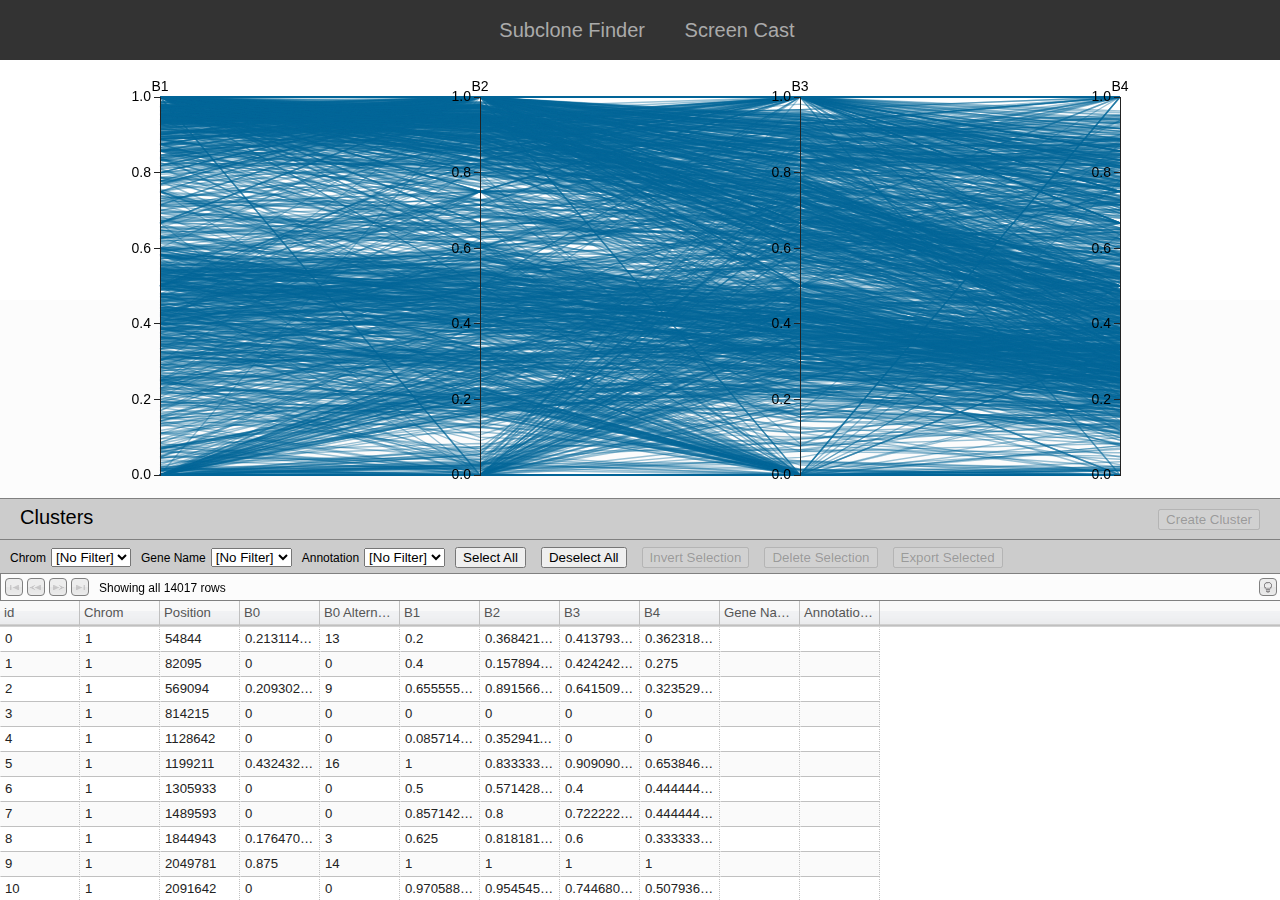
<file: index.html>
<!doctype html>
<title>Subclone Analysis Tool</title>

<!-- SlickGrid -->
<link rel="stylesheet" href="lib/slickgrid/slick.grid.css" type="text/css"/>
<link rel="stylesheet" href="lib/slickgrid/jquery-ui-1.8.16.custom.css" type="text/css"/>
<link rel="stylesheet" href="lib/slickgrid/examples.css" type="text/css"/>
<link rel="stylesheet" href="lib/slickgrid/slick.pager.css" type="text/css"/>
<script src="lib/slickgrid/lib/jquery-1.7.min.js"></script>
<script src="lib/slickgrid/lib/jquery.event.drag-2.2.js"></script>
<script src="lib/slickgrid/slick.core.js"></script>
<script src="lib/slickgrid/slick.grid.js"></script>
<script src="lib/slickgrid/plugins/slick.rowselectionmodel.js"></script>
<script src="lib/slickgrid/controls/slick.pager.js"></script>
<script src="lib/slickgrid/slick.dataview.js"></script>

<!-- End SlickGrid -->

<link rel="stylesheet" type="text/css" href="css/d3.paracoords.css">
<link rel="stylesheet" type="text/css" href="css/style.css">
<style>
	body, html {
	margin: 0;
	height: 100%;
	width: 100%;
	overflow: hidden;
	font-size: 12px;
	}
	#grid, #pager, #filter, #cluster-manager {
	position: fixed;
	width: 100%;
	}
	#grid {
	bottom: 0;
	height: 300px;
	}
	#pager {
	bottom: 306px;
	height: 20px;
	}
	#filter {
	bottom: 306px;
	height: 55px;
	}
	#cluster-manager {
	bottom: 367px;
	height: 35px;
	}
	.slick-row:hover {
	font-weight: bold;
	color: #069;
	}
</style>
<script src="js/d3.min.js"></script>
<script src="js/d3.paracoords.js"></script>
<script src="lib/divgrid.js"></script>

<script type="text/javascript" src="js/FileSaver.js"></script> <!-- handles the vcf file saving -->
<script type="text/javascript" src="js/data_manager.js"></script> <!-- sort of like a singleton for the data, this helps keep track of the data for all the different modules-->
<script type="text/javascript" src="js/Variant.js"></script> <!-- represents a variant class in javascript (helps with parsing and data access) -->
<script type="text/javascript" src="js/Sample.js"></script> <!-- Similar to the variant file in that it represents a sample class in javascript (helps with parsing and data access) -->
<script type="text/javascript" src="js/VCF.js"></script> <!-- parses out the VCF into variants and samples, also keeps the vcf lines in order so we can write them back out to file -->
<script type="text/javascript" src="js/filter.js"></script> <!-- handles the filtering html and javascript functionality -->
<script type="text/javascript" src="js/cluster.js"></script> <!-- handles creating and managing clusters (the html and the javascript) -->
<nav>
    <ul>
        <li><a href="javascript:void(0)">Subclone Finder</a></li>
		<li><a href="https://www.youtube.com/watch?v=4W7panPpqkE&feature=youtu.be" target="_blank">Screen Cast</a>
    </ul>
</nav>
<div id="example" class="parcoords" style="height:240px;"></div>
<div id="grid-container">
	<div id="grid"></div> <!-- stores the grid elements -->
	<div id="pager"></div> <!-- stores the pager information -->
	<div id="filter"></div> <!-- stores the filter elements -->
	<div id="cluster-manager"></div> <!-- stores the cluster elements -->
</div>
<script type="text/javascript" src="js/main.js"></script>
</file>
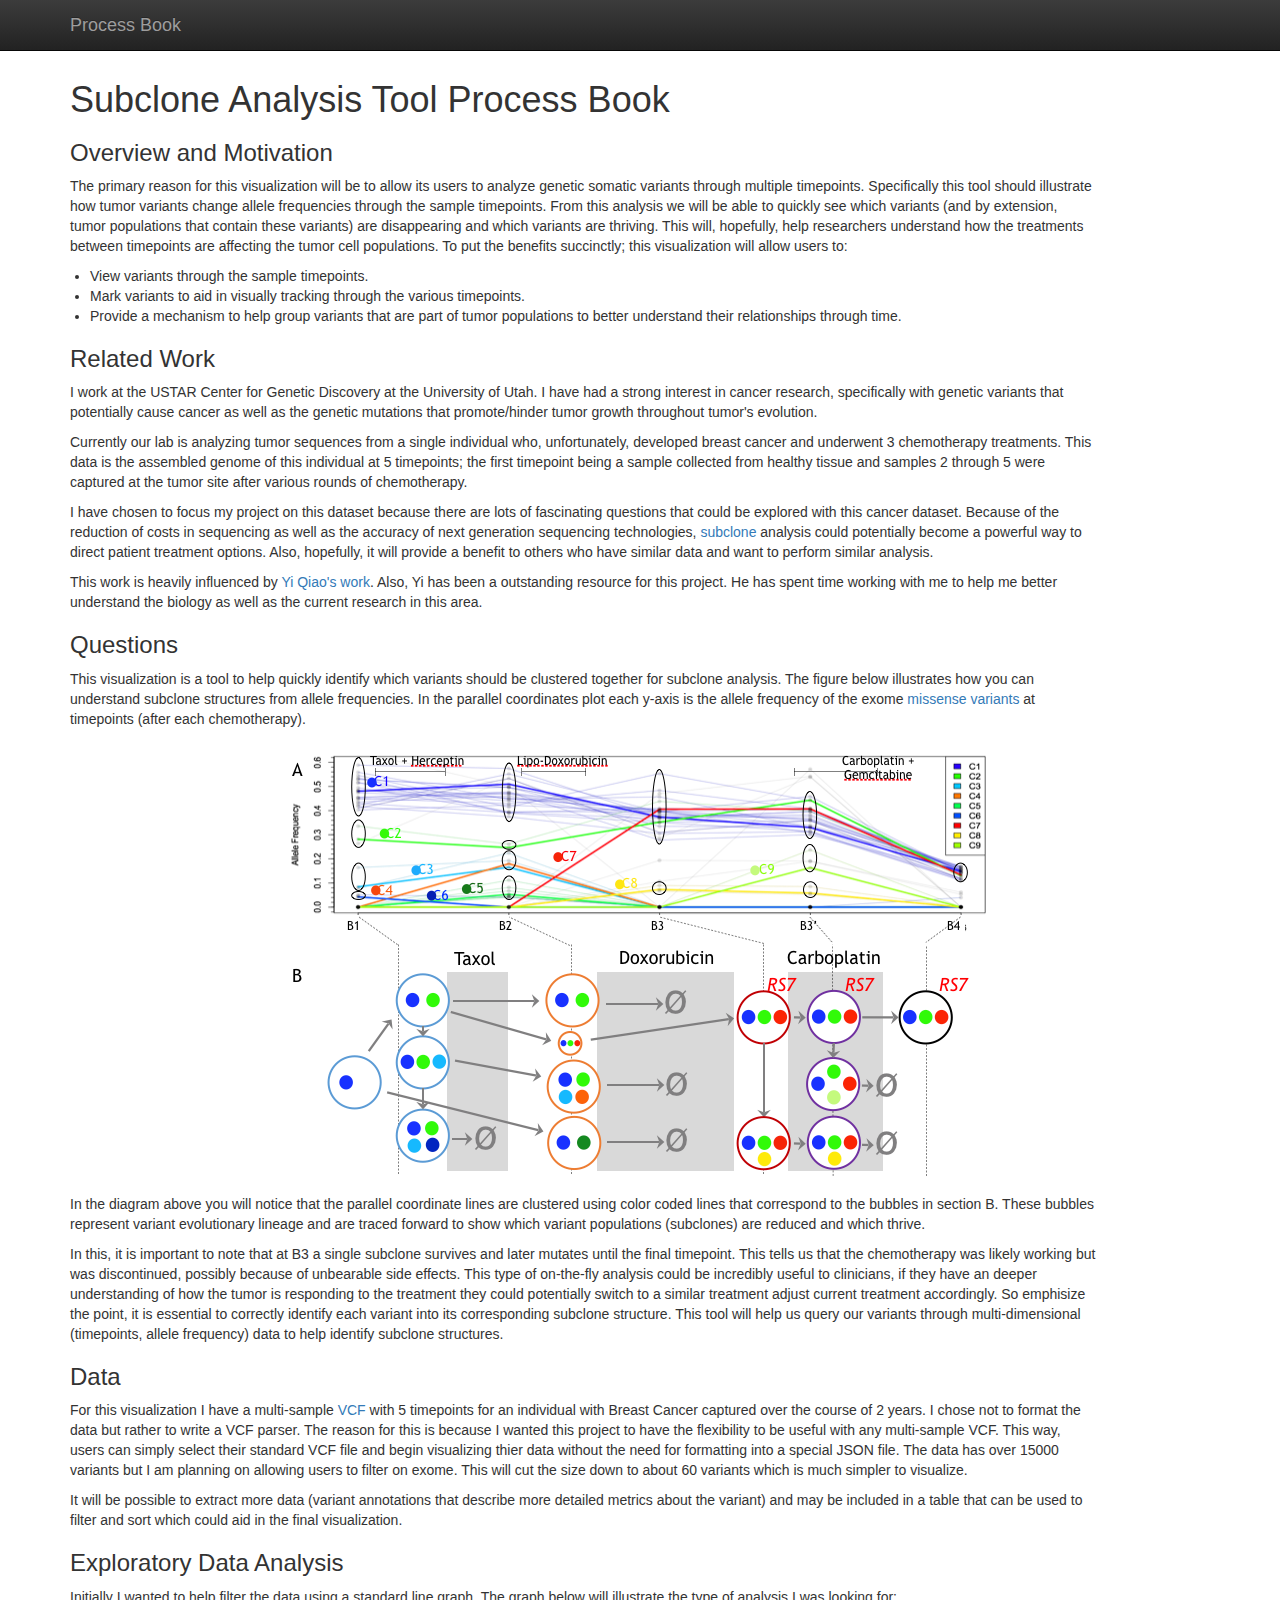
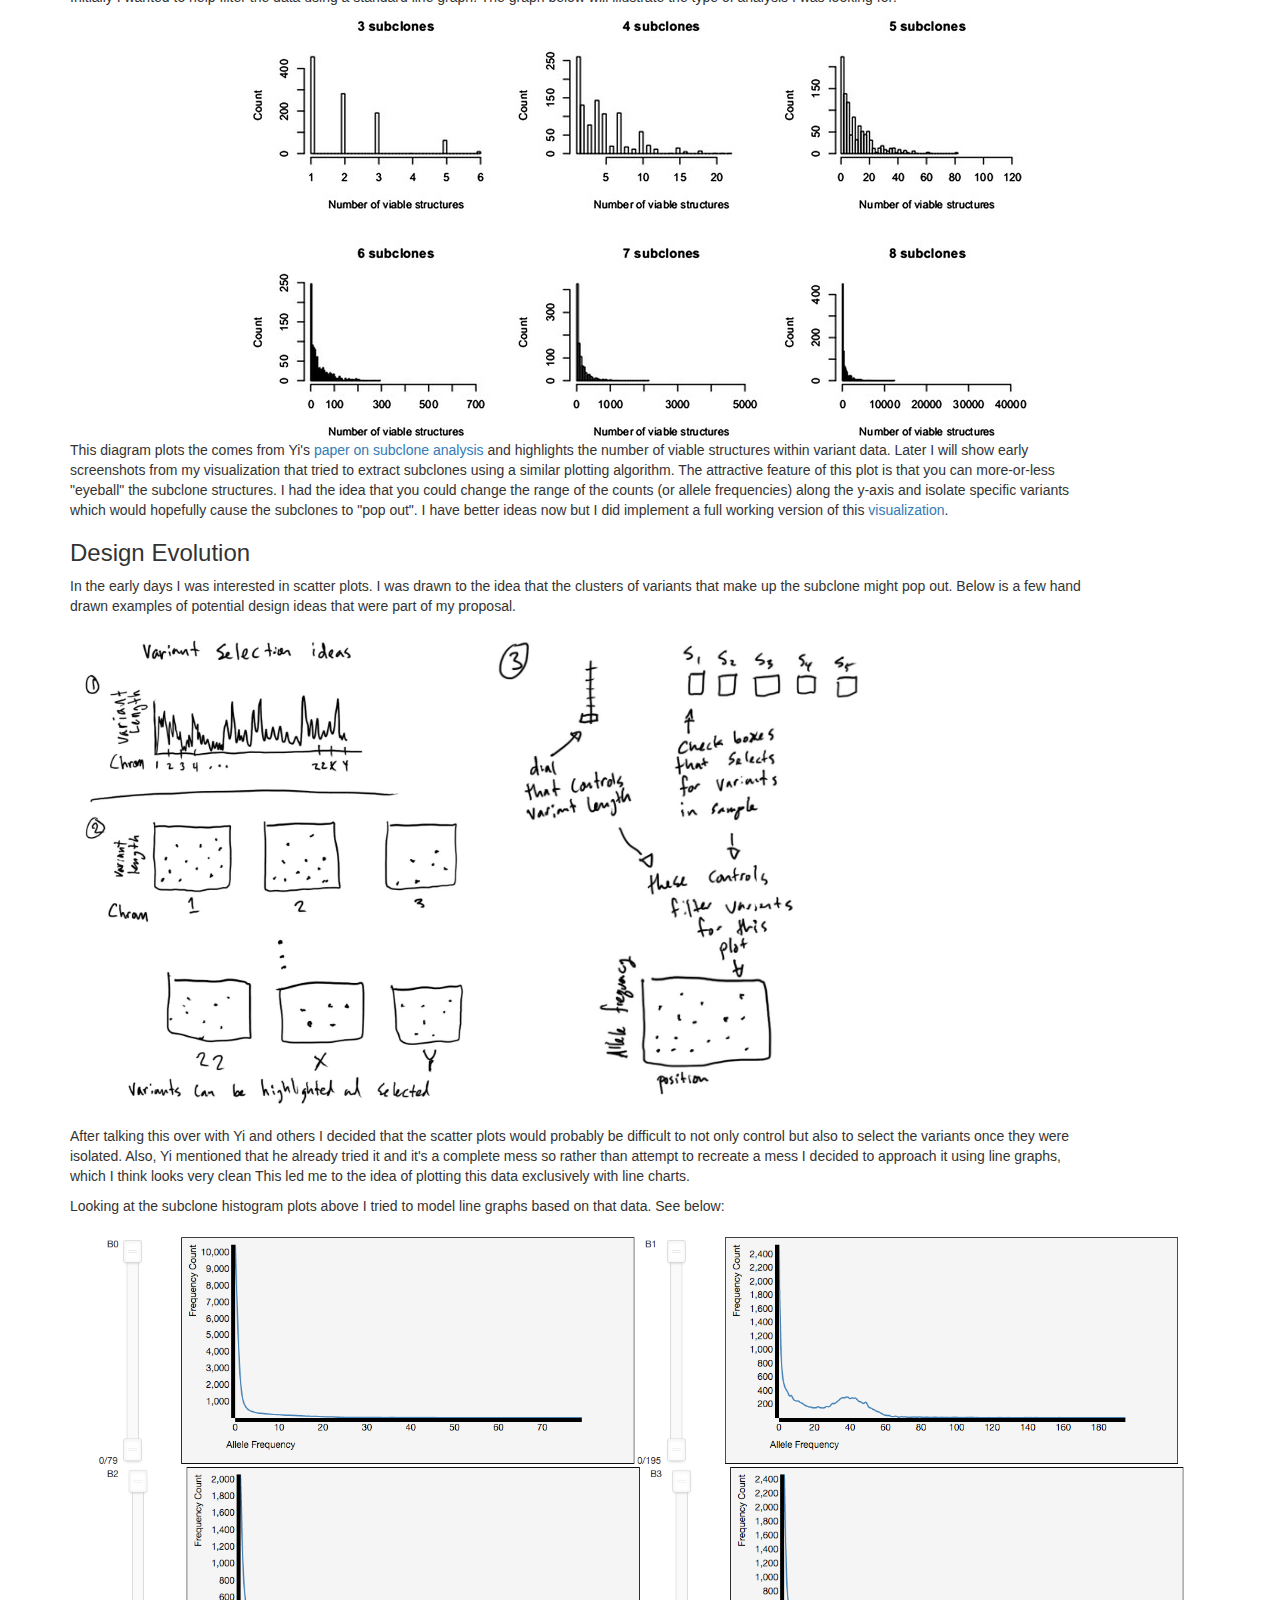
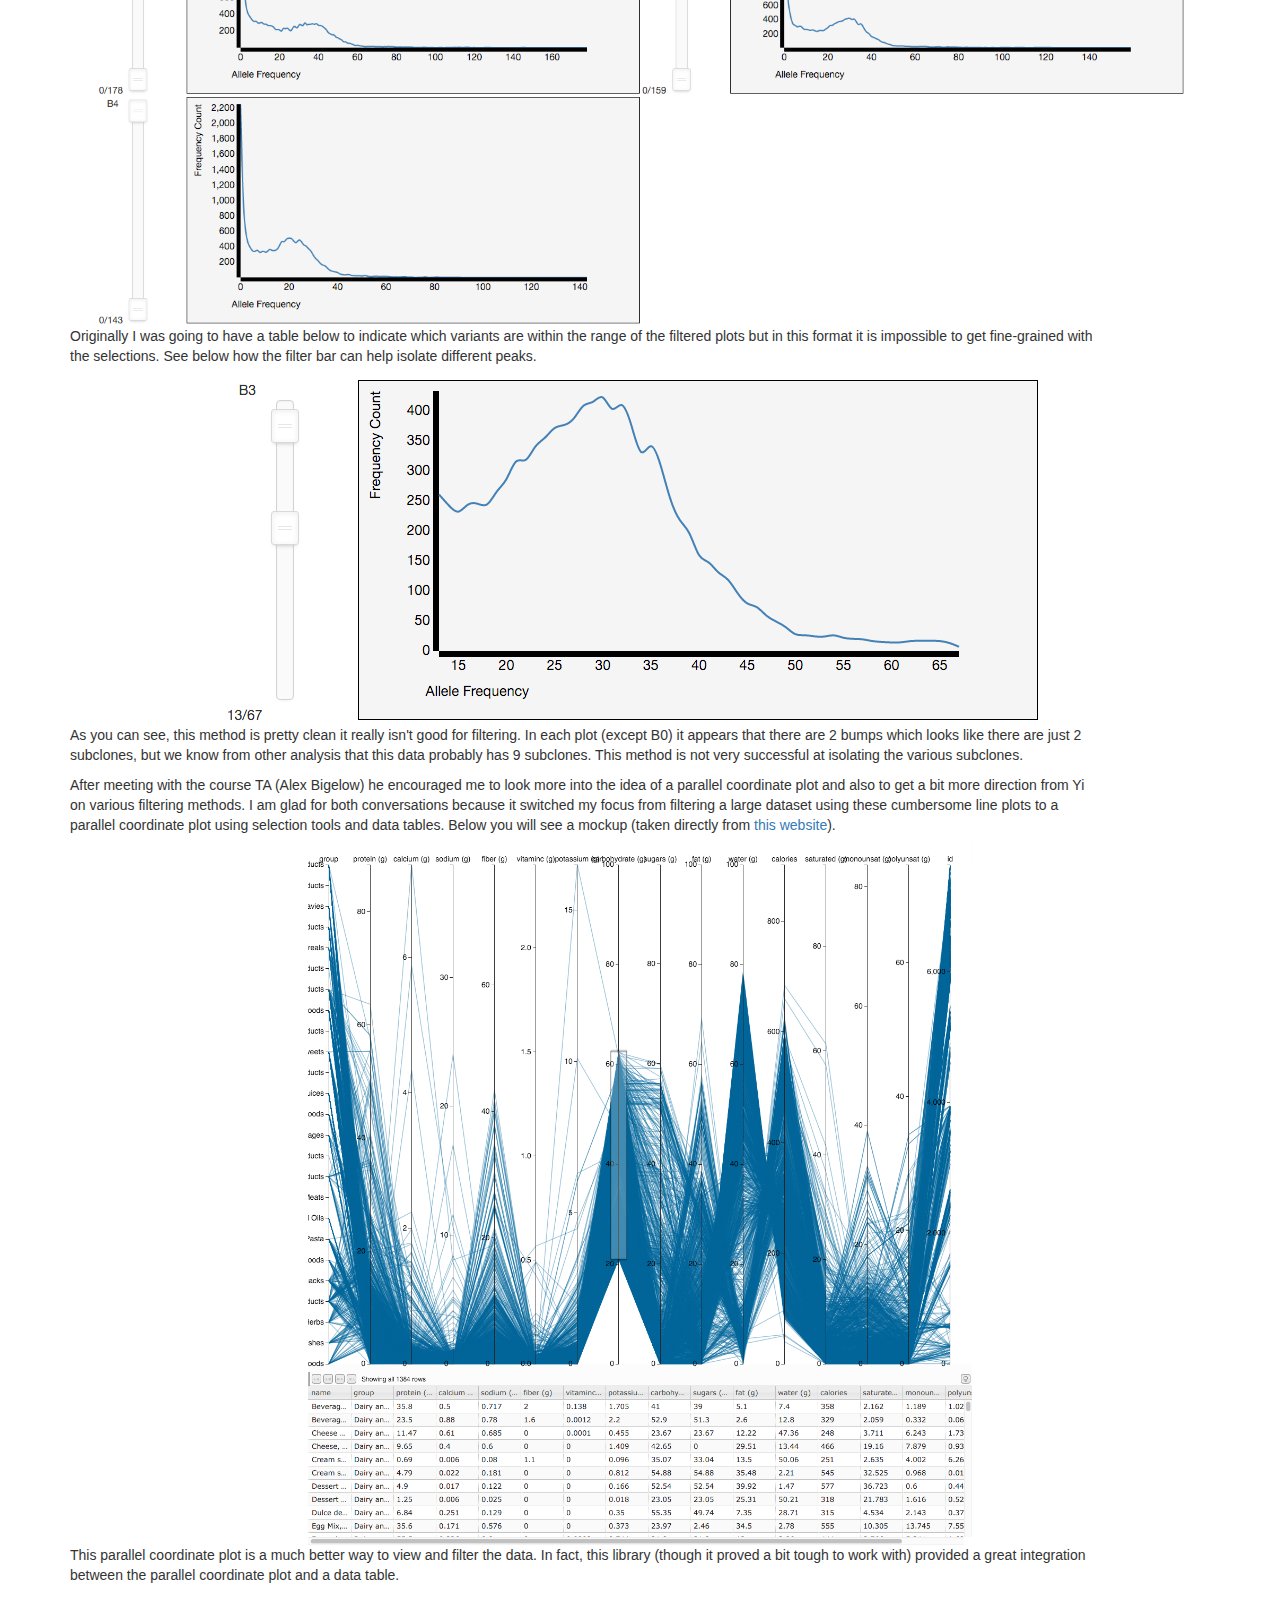
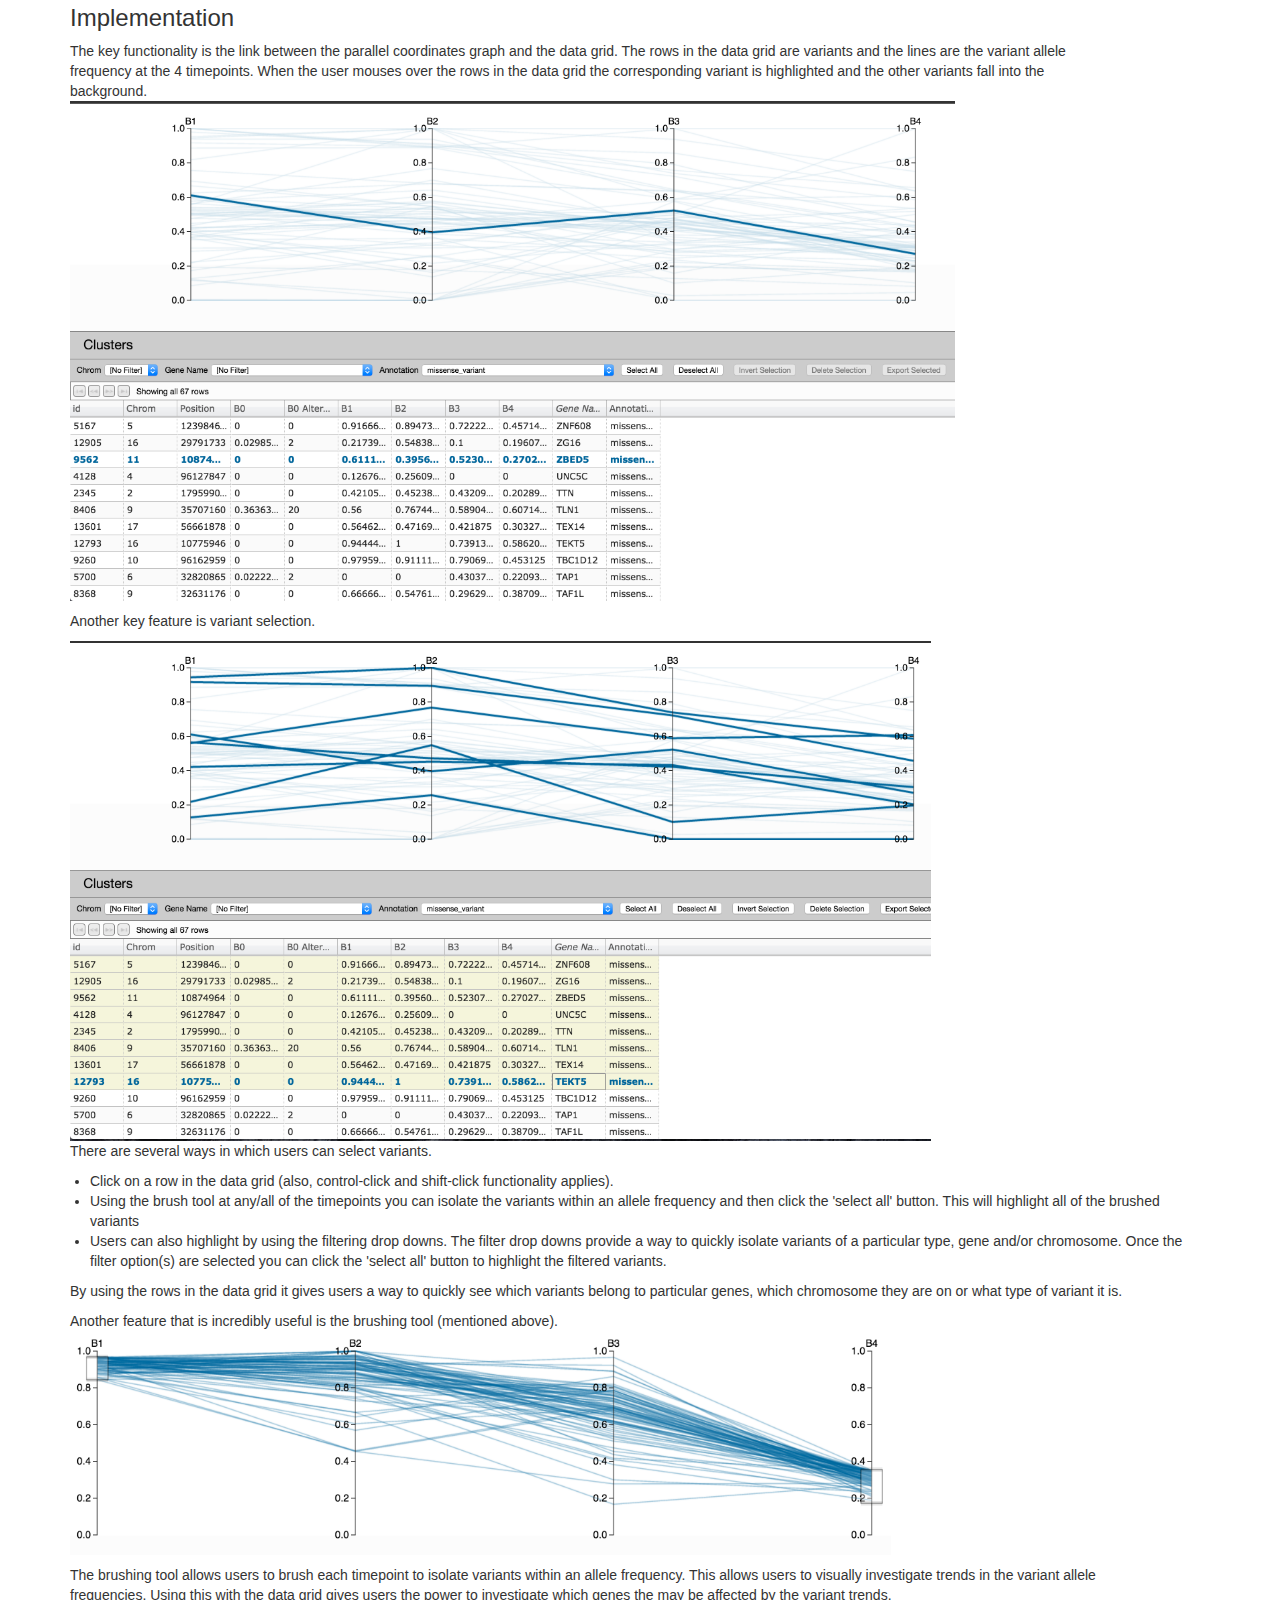
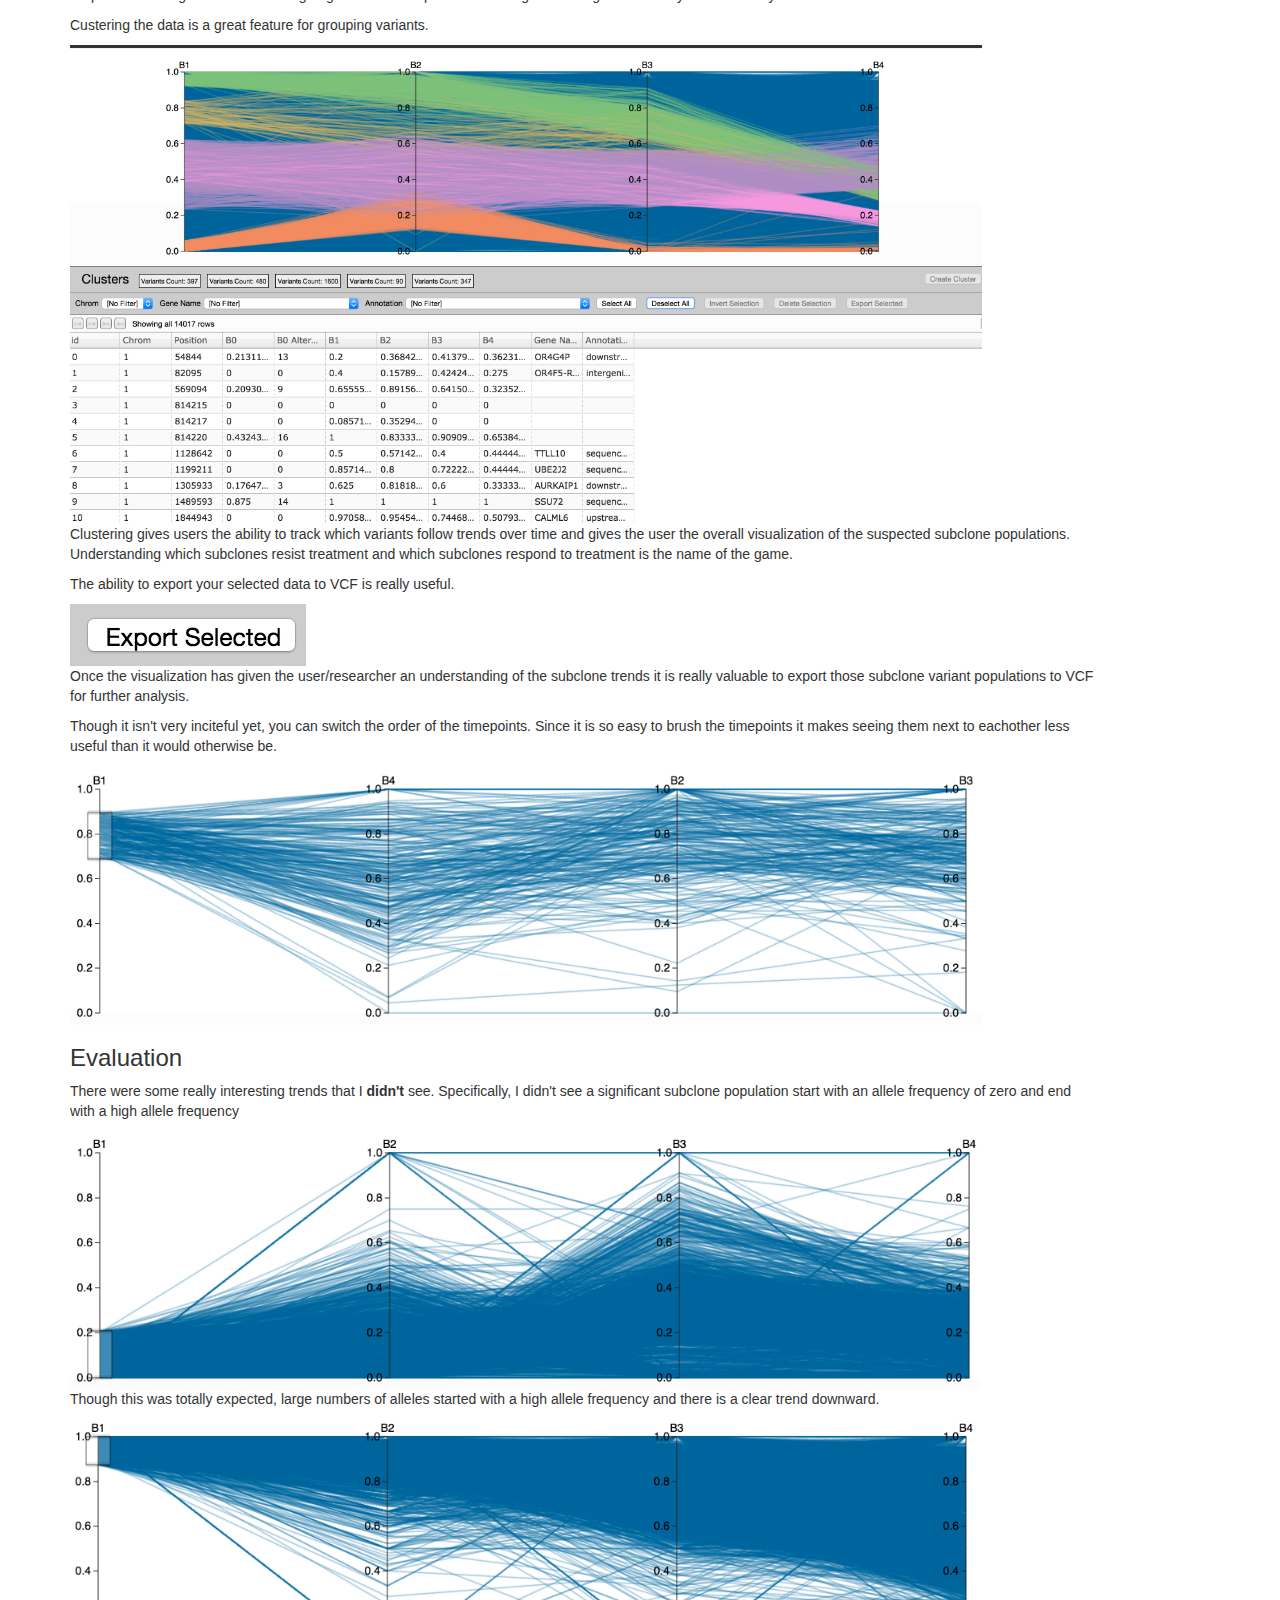
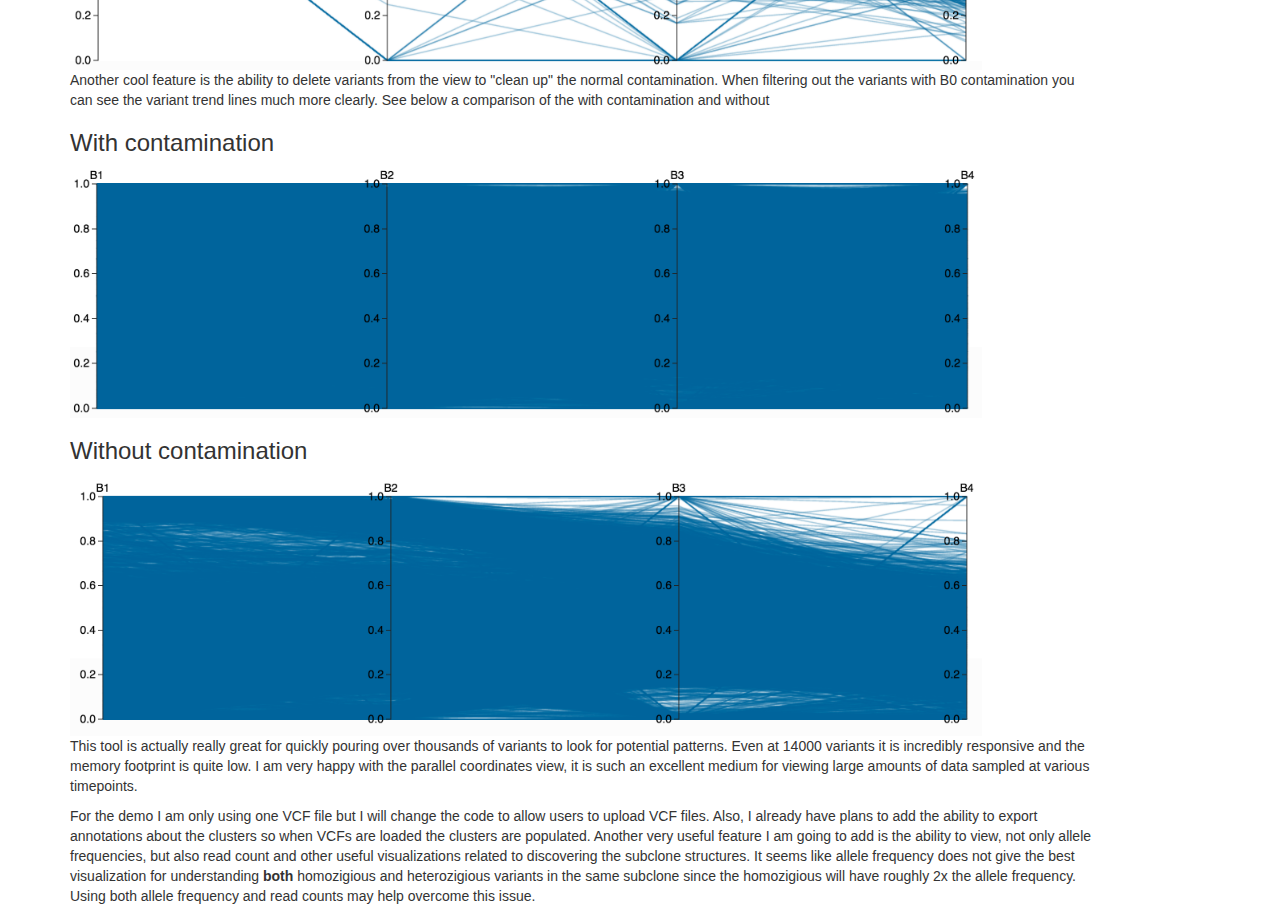
<file: processbook/index.html>
<!DOCTYPE html>
<html>
	<head>
		<link rel="shortcut icon" type="image/x-icon" href="/favicon.ico" />
		<!-- Template derived from https://getbootstrap.com/examples/starter-template/ -->
		<link rel="stylesheet" type="text/css" href="/css/style.css">
		<link rel="stylesheet" type="text/css" href="/css/nouislider.min.css">
		<link rel="stylesheet" href="/css/bootstrap.min.css">
		<link rel="stylesheet" href="/css/bootstrap-theme.min.css">
	</head>
	<script type="text/javascript">
		
	</script>
	<body>

		<nav class="navbar navbar-inverse navbar-fixed-top">
			<div class="container">
				<div class="navbar-header">
					<button type="button" class="navbar-toggle collapsed" data-toggle="collapse" data-target="#navbar" aria-expanded="false" aria-controls="navbar">
						<span class="sr-only">Toggle navigation</span>
						<span class="icon-bar"></span>
						<span class="icon-bar"></span>
						<span class="icon-bar"></span>
					</button>
					<a class="navbar-brand" href="#">Process Book</a>
				</div>
			</div>
		</nav>

		<div class="container process-body">
			<h1>Subclone Analysis Tool Process Book</h1>
			<h3>Overview and Motivation</h3>
			<div>
				<p>The primary reason for this visualization will be to allow its users to analyze genetic somatic variants through multiple timepoints. Specifically this tool should illustrate how tumor variants change allele frequencies through the sample timepoints. From this analysis we will be able to quickly see which variants (and by extension, tumor populations that contain these variants) are disappearing and which variants are thriving. This will, hopefully, help researchers understand how the treatments between timepoints are affecting the tumor cell populations. To put the benefits succinctly; this visualization will allow users to:</p>
					<ul>
						<li>View variants through the sample timepoints.</li>
						<li>Mark variants to aid in visually tracking through the various timepoints.</li>
						<li>Provide a mechanism to help group variants that are part of tumor populations to better understand their relationships through time.</li>
					</ul>
				
			</div>
			<h3>Related Work</h3>
			<div>
				<p>I work at the USTAR Center for Genetic Discovery at the University of Utah. I have had a strong interest in cancer research, specifically with genetic variants that potentially cause cancer as well as the genetic mutations that promote/hinder tumor growth throughout tumor's evolution.</p>
				<p>Currently our lab is analyzing tumor sequences from a single individual who, unfortunately, developed breast cancer and underwent 3 chemotherapy treatments. This data is the assembled genome of this individual at 5 timepoints; the first timepoint being a sample collected from healthy tissue and samples 2 through 5 were captured at the tumor site after various rounds of chemotherapy.</p>
				<p>I have chosen to focus my project on this dataset because there are lots of fascinating questions that could be explored with this cancer dataset. Because of the reduction of costs in sequencing as well as the accuracy of next generation sequencing technologies, <a href="http://www.yourdictionary.com/subclone" target="_blank">subclone</a> analysis could potentially become a powerful way to direct patient treatment options. Also, hopefully, it will provide a benefit to others who have similar data and want to perform similar analysis.</p>
				<p>This work is heavily influenced by <a href="http://www.ncbi.nlm.nih.gov/pubmed/25160522" target="_blank">Yi Qiao&#39;s work</a>. Also, Yi has been a outstanding resource for this project. He has spent time working with me to help me better understand the biology as well as the current research in this area.</p>
			</div>
			<h3>Questions</h3>
			<div>
				<p>This visualization is a tool to help quickly identify which variants should be clustered together for subclone analysis. The figure below illustrates how you can understand subclone structures from allele frequencies. In the parallel coordinates plot each y-axis is the allele frequency of the exome <a href="https://en.wikipedia.org/wiki/Missense_mutation">missense variants</a> at timepoints (after each chemotherapy).</p>
				<div style="text-align: center"><img src="images/subclone-diagram.png" alt="subclone-diagram" align="center" /></div>
				<p>In the diagram above you will notice that the parallel coordinate lines are clustered using color coded lines that correspond to the bubbles in section B. These bubbles represent variant evolutionary lineage and are traced forward to show which variant populations (subclones) are reduced and which thrive.</p>
				<p>In this, it is important to note that at B3 a single subclone survives and later mutates until the final timepoint. This tells us that the chemotherapy was likely working but was discontinued, possibly because of unbearable side effects. This type of on-the-fly analysis could be incredibly useful to clinicians, if they have an deeper understanding of how the tumor is responding to the treatment they could potentially switch to a similar treatment adjust current treatment accordingly. So emphisize the point, it is essential to correctly identify each variant into its corresponding subclone structure. This tool will help us query our variants through multi-dimensional (timepoints, allele frequency) data to help identify subclone structures.</p>
			</div>
			<div>
				<h3>Data</h3>
				<p>For this visualization I have a multi-sample <a href="https://github.com/dillonl/lva/tree/d35762c98c8eac6df64b0d2b604f7c2e18b0b667/data" target="_blank">VCF</a> with 5 timepoints for an individual with Breast Cancer captured over the course of 2 years. I chose not to format the data but rather to write a VCF parser. The reason for this is because I wanted this project to have the flexibility to be useful with any multi-sample VCF. This way, users can simply select their standard VCF file and begin visualizing thier data without the need for formatting into a special JSON file. The data has over 15000 variants but I am planning on allowing users to filter on exome. This will cut the size down to about 60 variants which is much simpler to visualize.</p>
				<p>It will be possible to extract more data (variant annotations that describe more detailed metrics about the variant) and may be included in a table that can be used to filter and sort which could aid in the final visualization.</p>
			</div>
			<div>
				<h3>Exploratory Data Analysis</h3>
				<p>Initially I wanted to help filter the data using a standard line graph. The graph below will illustrate the type of analysis I was looking for:</p>
				<div style="text-align: center"><img src="images/subclone_seeker_histo.jpg" alt="subclone-diagram" align="center" /></div>
				<p>This diagram plots the comes from Yi&#39;s <a href="http://www.ncbi.nlm.nih.gov/pubmed/25160522" target="_blank">paper on subclone analysis</a> and highlights the number of viable structures within variant data. Later I will show early screenshots from my visualization that tried to extract subclones using a similar plotting algorithm. The attractive feature of this plot is that you can more-or-less &quot;eyeball&quot; the subclone structures. I had the idea that you could change the range of the counts (or allele frequencies) along the y-axis and isolate specific variants which would hopefully cause the subclones to &quot;pop out&quot;. I have better ideas now but I did implement a full working version of this <a href="https://github.com/dillonl/lva/tree/d35762c98c8eac6df64b0d2b604f7c2e18b0b667" target="_blank">visualization</a>.</p>
			</div>
			<div>
				<h3>Design Evolution</h3>
				<p>In the early days I was interested in scatter plots. I was drawn to the idea that the clusters of variants that make up the subclone might pop out. Below is a few hand drawn examples of potential design ideas that were part of my proposal.</p>
				<img src="images/d1.png" height="500" alt="scatter plot" />
				<img src="images/d2.png" height="500" alt="scatter plot" />
				<p>After talking this over with Yi and others I decided that the scatter plots would probably be difficult to not only control but also to select the variants once they were isolated. Also, Yi mentioned that he already tried it and it's a complete mess so rather than attempt to recreate a mess I decided to approach it using line graphs, which I think looks very clean This led me to the idea of plotting this data exclusively with line charts.</p>
				<p>Looking at the subclone histogram plots above I tried to model line graphs based on that data. See below:</p>
				<div style="text-align: center"><img src="images/all-old-plots.png" height="700" alt="subclone-diagram" align="center" /></div>
				<p>Originally I was going to have a table below to indicate which variants are within the range of the filtered plots but in this format it is impossible to get fine-grained with the selections. See below how the filter bar can help isolate different peaks.</p>
				<div style="text-align: center"><img src="images/old-zoomed-in.png" alt="subclone-diagram" align="center" /></div>
				<p>As you can see, this method is pretty clean it really isn't good for filtering. In each plot (except B0) it appears that there are 2 bumps which looks like there are just 2 subclones, but we know from other analysis that this data probably has 9 subclones. This method is not very successful at isolating the various subclones.</p>
				<p>After meeting with the course TA (Alex Bigelow) he encouraged me to look more into the idea of a parallel coordinate plot and also to get a bit more direction from Yi on various filtering methods. I am glad for both conversations because it switched my focus from filtering a large dataset using these cumbersome line plots to a parallel coordinate plot using selection tools and data tables. Below you will see a mockup (taken directly from <a href="https://syntagmatic.github.io/parallel-coordinates/examples/slickgrid.html" target="_blank">this website</a>).</p>
				<div style="text-align: center"><img src="images/parallel-coordinates-example.png" height="700" alt="subclone-diagram" align="center" /></div>
				<p>This parallel coordinate plot is a much better way to view and filter the data. In fact, this library (though it proved a bit tough to work with) provided a great integration between the parallel coordinate plot and a data table.</p>
			</div>
			<div>
				<h3>Implementation</h3>
				<p>The key functionality is the link between the parallel coordinates graph and the data grid. The rows in the data grid are variants and the lines are the variant allele frequency at the 4 timepoints. When the user mouses over the rows in the data grid the corresponding variant is highlighted and the other variants fall into the background.<br>
					<img src="images/mouse-over.png" height="500" alt="mouse over variants" />
					<p>Another key feature is variant selection.</p>
					<img src="images/selection.png" height="500" alt="selected variants" /><br>
					<p>There are several ways in which users can select variants.</p>
					<ul>
						<li>Click on a row in the data grid (also, control-click and shift-click functionality applies).</li>
						<li>Using the brush tool at any/all of the timepoints you can isolate the variants within an allele frequency and then click the 'select all' button. This will highlight all of the brushed variants</li>
						<li>Users can also highlight by using the filtering drop downs. The filter drop downs provide a way to quickly isolate variants of a particular type, gene and/or chromosome. Once the filter option(s) are selected you can click the 'select all' button to highlight the filtered variants.</li>
					</ul>
					By using the rows in the data grid it gives users a way to quickly see which variants belong to particular genes, which chromosome they are on or what type of variant it is.
				</p>
				<p>Another feature that is incredibly useful is the brushing tool (mentioned above).
					<img src="images/brush.png" width="80%" alt="brushing example" />
					<p>
						The brushing tool allows users to brush each timepoint to isolate variants within an allele frequency. This allows users to visually investigate trends in the variant allele frequencies. Using this with the data grid gives users the power to investigate which genes the may be affected by the variant trends.
					</p>
				</p>
				<p>
					Custering the data is a great feature for grouping variants.
				</p>
				<img src="images/cluster.png" width="80%" alt="cluster example" />
				<p>
					Clustering gives users the ability to track which variants follow trends over time and gives the user the overall visualization of the suspected subclone populations. Understanding which subclones resist treatment and which subclones respond to treatment is the name of the game.
				</p>
				<p>The ability to export your selected data to VCF is really useful.</p>
				<img src="images/export.png" alt="export example" />
				<p>Once the visualization has given the user/researcher an understanding of the subclone trends it is really valuable to export those subclone variant populations to VCF for further analysis.</p>
				<p>Though it isn't very inciteful yet, you can switch the order of the timepoints. Since it is so easy to brush the timepoints it makes seeing them next to eachother less useful than it would otherwise be.</p>
				<img src="images/timepoint-order.png" width="80%" alt="timepoint order example" />
			</div>
			<div>
				<h3>Evaluation</h3>
				<p>There were some really interesting trends that I <b>didn't</b> see. Specifically, I didn't see a significant subclone population start with an allele frequency of zero and end with a high allele frequency</p>
				<img src="images/lowAF.png" width="80%" alt="Low AF example" />
				<p>Though this was totally expected, large numbers of alleles started with a high allele frequency and there is a clear trend downward.</p>
				<img src="images/afTrend.png" width="80%" alt="AF trend example" />
				<p>Another cool feature is the ability to delete variants from the view to "clean up" the normal contamination. When filtering out the variants with B0 contamination you can see the variant trend lines much more clearly. See below a comparison of the with contamination and without</p>
				<h3>With contamination</h3>
				<img src="images/with-c.png" width="80%" alt="with contamination example" />
				<h3>Without contamination</h3>
				<img src="images/without-c.png" width="80%" alt="without contamination example" />
				<p>This tool is actually really great for quickly pouring over thousands of variants to look for potential patterns. Even at 14000 variants it is incredibly responsive and the memory footprint is quite low. I am very happy with the parallel coordinates view, it is such an excellent medium for viewing large amounts of data sampled at various timepoints.</p>
				<p></p>
				<p>For the demo I am only using one VCF file but I will change the code to allow users to upload VCF files. Also, I already have plans to add the ability to export annotations about the clusters so when VCFs are loaded the clusters are populated. Another very useful feature I am going to add is the ability to view, not only allele frequencies, but also read count and other useful visualizations related to discovering the subclone structures. It seems like allele frequency does not give the best visualization for understanding <b>both</b> homozigious and heterozigious variants in the same subclone since the homozigious will have roughly 2x the allele frequency. Using both allele frequency and read counts may help overcome this issue.</p>
			</div>
		</div>

	</body>
</html>
</file>
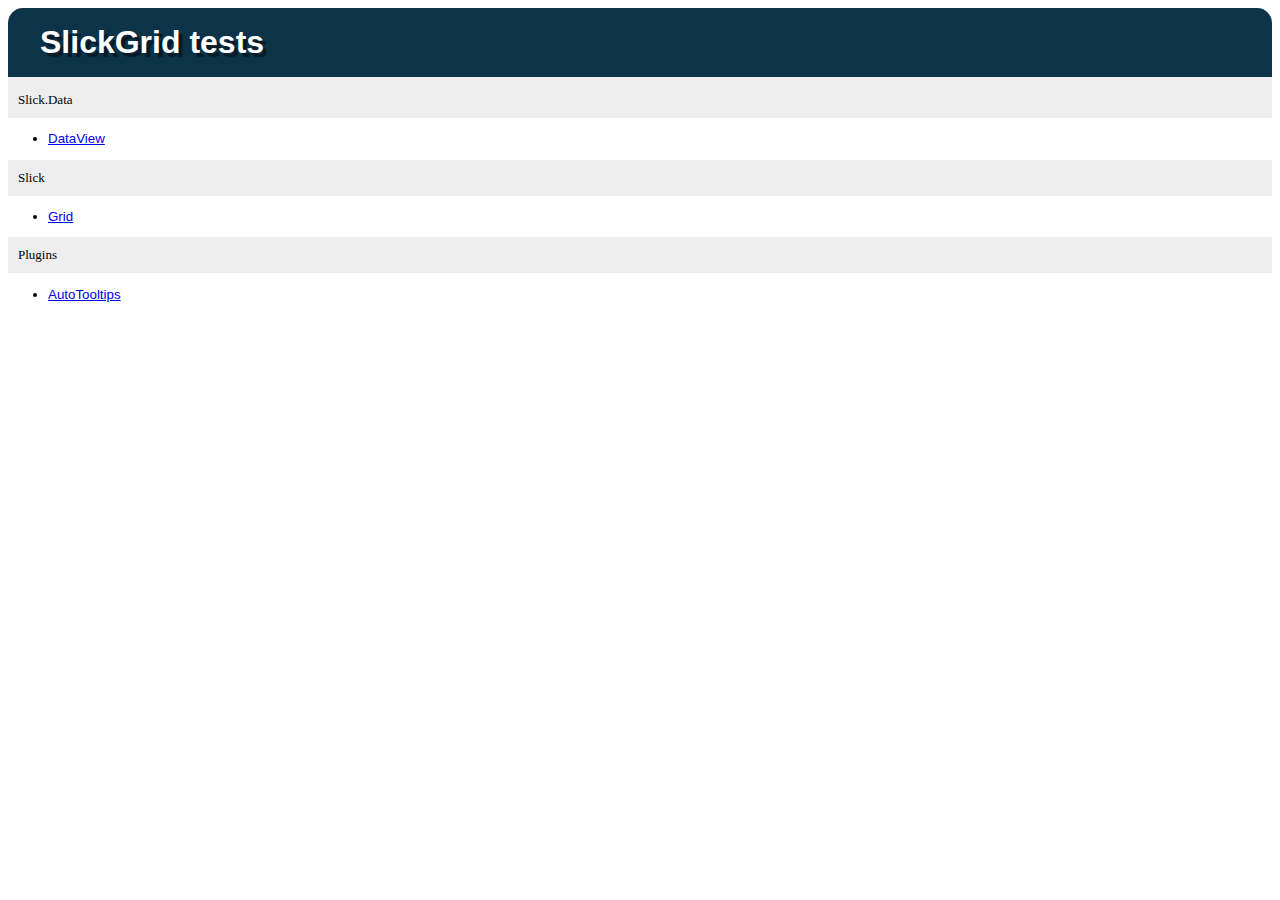
<file: lib/slickgrid/tests/index.html>
<!DOCTYPE html>
<html>
<head>
	<title>SlickGrid tests</title>
	<link rel="stylesheet" href="../lib/qunit.css" type="text/css"/>
	<style type="text/css">
		ul { font-family: 'trebuchet ms', verdana, arial; }
		h2, ul {font-size: 10pt; }
		h2 {
			background-color:#EEEEEE;
			color:black;
			font-size:small;
			font-weight:normal;
			margin:0;
			padding:10px;
		}
	</style>    
</head>
<body>
	
	<h1 id="qunit-header">SlickGrid tests</h1>
	<h2 id="qunit-banner"></h2>
	
	<h2>Slick.Data</h2>
	<ul>
		<li><a href="dataview/index.html">DataView</a></li>
	</ul>
	
	<h2>Slick</h2>
	<ul>
		<li><a href="grid/index.html">Grid</a></li>
	</ul>
	
	<h2>Plugins</h2>
	<ul>
		<li><a href="plugins/autotooltips.html">AutoTooltips</a></li>
	</ul>
	
</body>
</html>
</file>
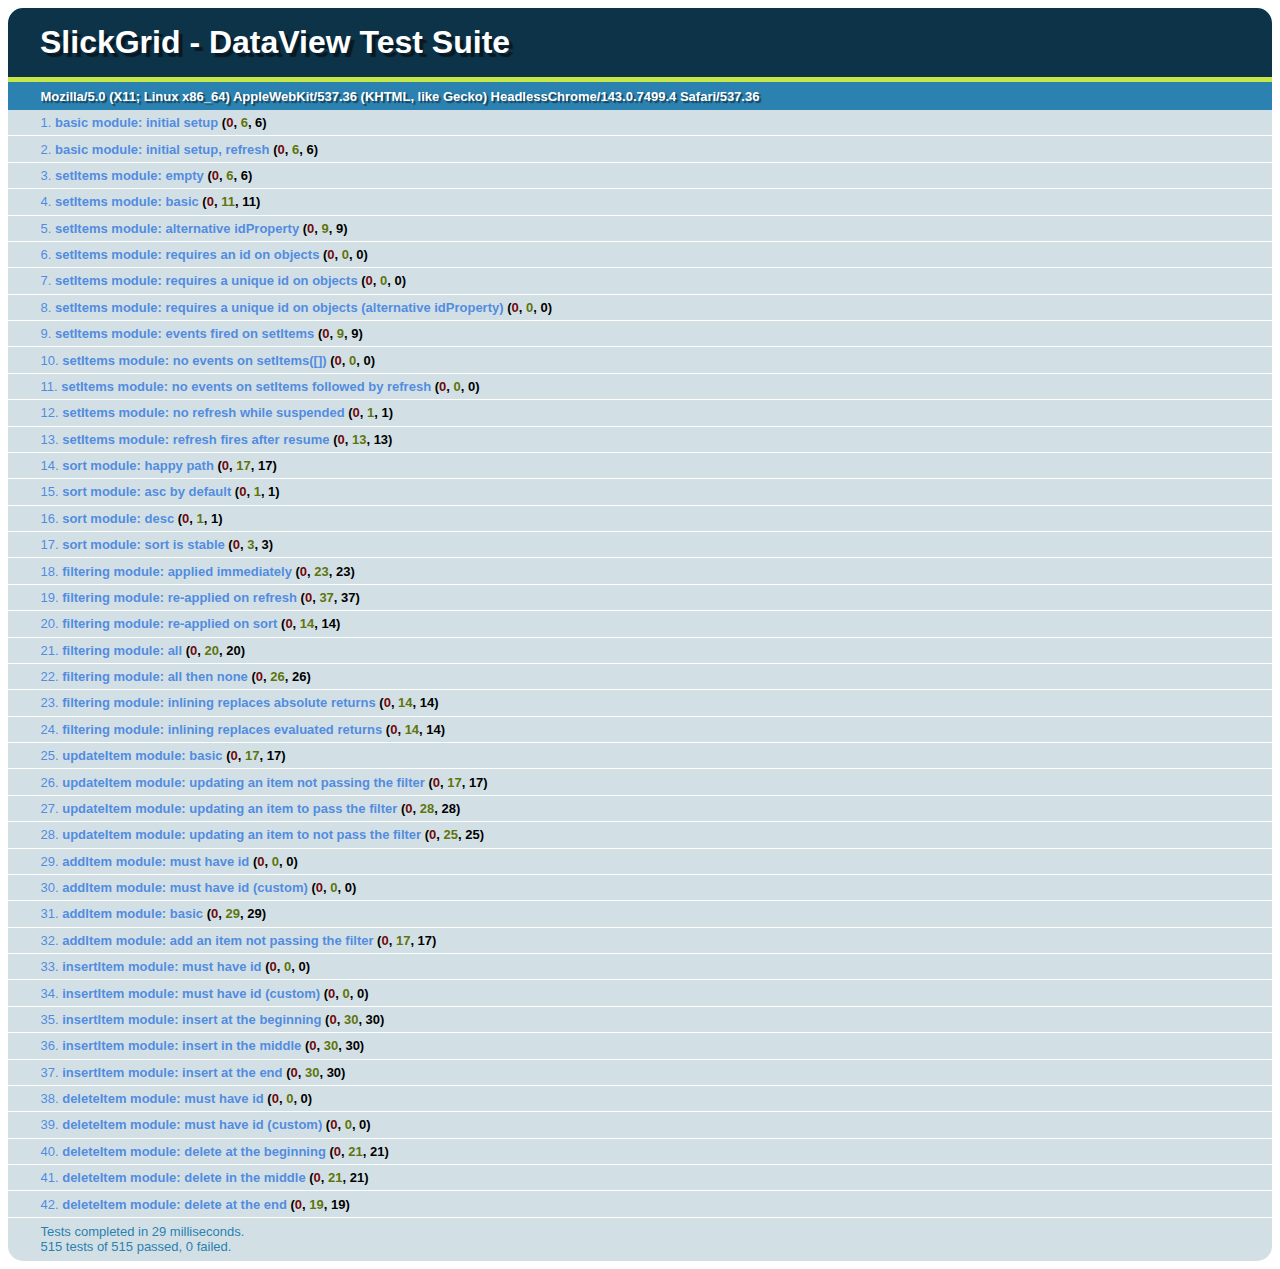
<file: lib/slickgrid/tests/dataview/index.html>
<!DOCTYPE html>
<html>
<head>
	<title>SlickGrid - DataView tests</title>
	<link rel="stylesheet" href="../../lib/qunit.css" type="text/css"/>
</head>
<body>
	<h1 id="qunit-header">SlickGrid - DataView Test Suite</h1>
	<h2 id="qunit-banner"></h2>
	<div id="qunit-testrunner-toolbar"></div>
	<h2 id="qunit-userAgent"></h2>
	<ol id="qunit-tests"></ol>
	
	<script type="text/javascript" src="../../lib/qunit.js"></script>
	<script type="text/javascript" src="../../lib/jquery-1.7.min.js"></script>
	<script type="text/javascript">
		jQuery.noConflict();
	</script>
	<script type="text/javascript" src="../../slick.core.js"></script>
	<script type="text/javascript" src="../../slick.dataview.js"></script>
	<script type="text/javascript" src="dataview.js"></script>
	
</body>
</html>
</file>
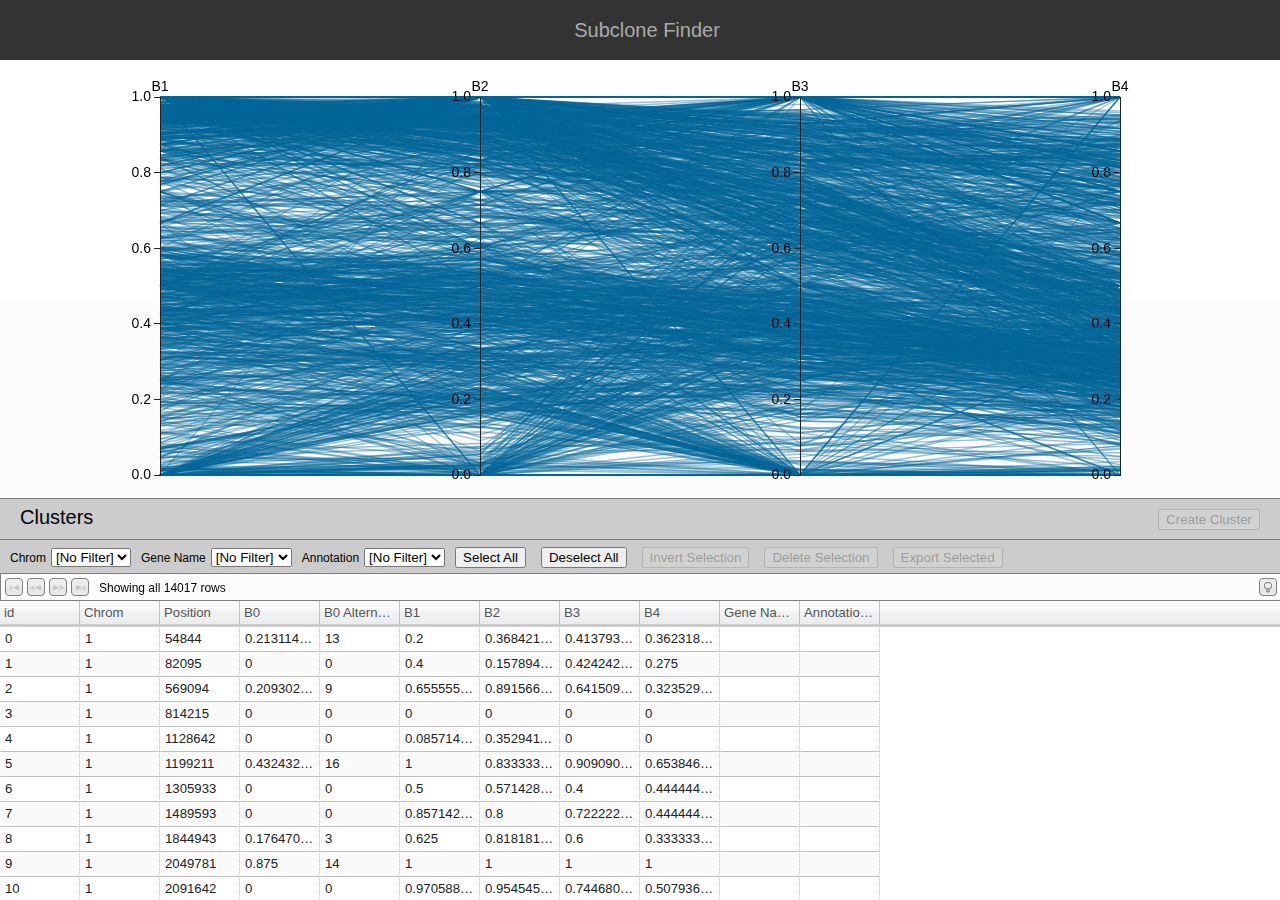
<file: parallel-coordinates.html>
<!doctype html>
<title>Subclone Analysis Tool</title>

<!-- SlickGrid -->
<link rel="stylesheet" href="lib/slickgrid/slick.grid.css" type="text/css"/>
<link rel="stylesheet" href="lib/slickgrid/jquery-ui-1.8.16.custom.css" type="text/css"/>
<link rel="stylesheet" href="lib/slickgrid/examples.css" type="text/css"/>
<link rel="stylesheet" href="lib/slickgrid/slick.pager.css" type="text/css"/>
<script src="lib/slickgrid/lib/jquery-1.7.min.js"></script>
<script src="lib/slickgrid/lib/jquery.event.drag-2.2.js"></script>
<script src="lib/slickgrid/slick.core.js"></script>
<script src="lib/slickgrid/slick.grid.js"></script>
<script src="lib/slickgrid/plugins/slick.rowselectionmodel.js"></script>
<script src="lib/slickgrid/controls/slick.pager.js"></script>
<script src="lib/slickgrid/slick.dataview.js"></script>

<!-- End SlickGrid -->

<link rel="stylesheet" type="text/css" href="css/d3.paracoords.css">
<link rel="stylesheet" type="text/css" href="css/style.css">
<style>
	body, html {
	margin: 0;
	height: 100%;
	width: 100%;
	overflow: hidden;
	font-size: 12px;
	}
	#grid, #pager, #filter, #cluster-manager {
	position: fixed;
	width: 100%;
	}
	#grid {
	bottom: 0;
	height: 300px;
	}
	#pager {
	bottom: 306px;
	height: 20px;
	}
	#filter {
	bottom: 306px;
	height: 55px;
	}
	#cluster-manager {
	bottom: 367px;
	height: 35px;
	}
	.slick-row:hover {
	font-weight: bold;
	color: #069;
	}
</style>
<script src="js/d3.min.js"></script>
<script src="js/d3.paracoords.js"></script>
<script src="lib/divgrid.js"></script>

<script type="text/javascript" src="js/FileSaver.js"></script> <!-- handles the vcf file saving -->
<script type="text/javascript" src="js/data_manager.js"></script> <!-- sort of like a singleton for the data, this helps keep track of the data for all the different modules-->
<script type="text/javascript" src="js/Variant.js"></script> <!-- represents a variant class in javascript (helps with parsing and data access) -->
<script type="text/javascript" src="js/Sample.js"></script> <!-- Similar to the variant file in that it represents a sample class in javascript (helps with parsing and data access) -->
<script type="text/javascript" src="js/VCF.js"></script> <!-- parses out the VCF into variants and samples, also keeps the vcf lines in order so we can write them back out to file -->
<script type="text/javascript" src="js/filter.js"></script> <!-- handles the filtering html and javascript functionality -->
<script type="text/javascript" src="js/cluster.js"></script> <!-- handles creating and managing clusters (the html and the javascript) -->
<nav>
    <ul>
        <li><a href="javascript:void(0)">Subclone Finder</a></li>
    </ul>
</nav>
<div id="example" class="parcoords" style="height:240px;"></div>
<div id="grid-container">
	<div id="grid"></div>
	<div id="pager"></div>
	<div id="filter"></div>
	<div id="cluster-manager"></div>
</div>
<script type="text/javascript" src="js/main.js"></script>
</file>
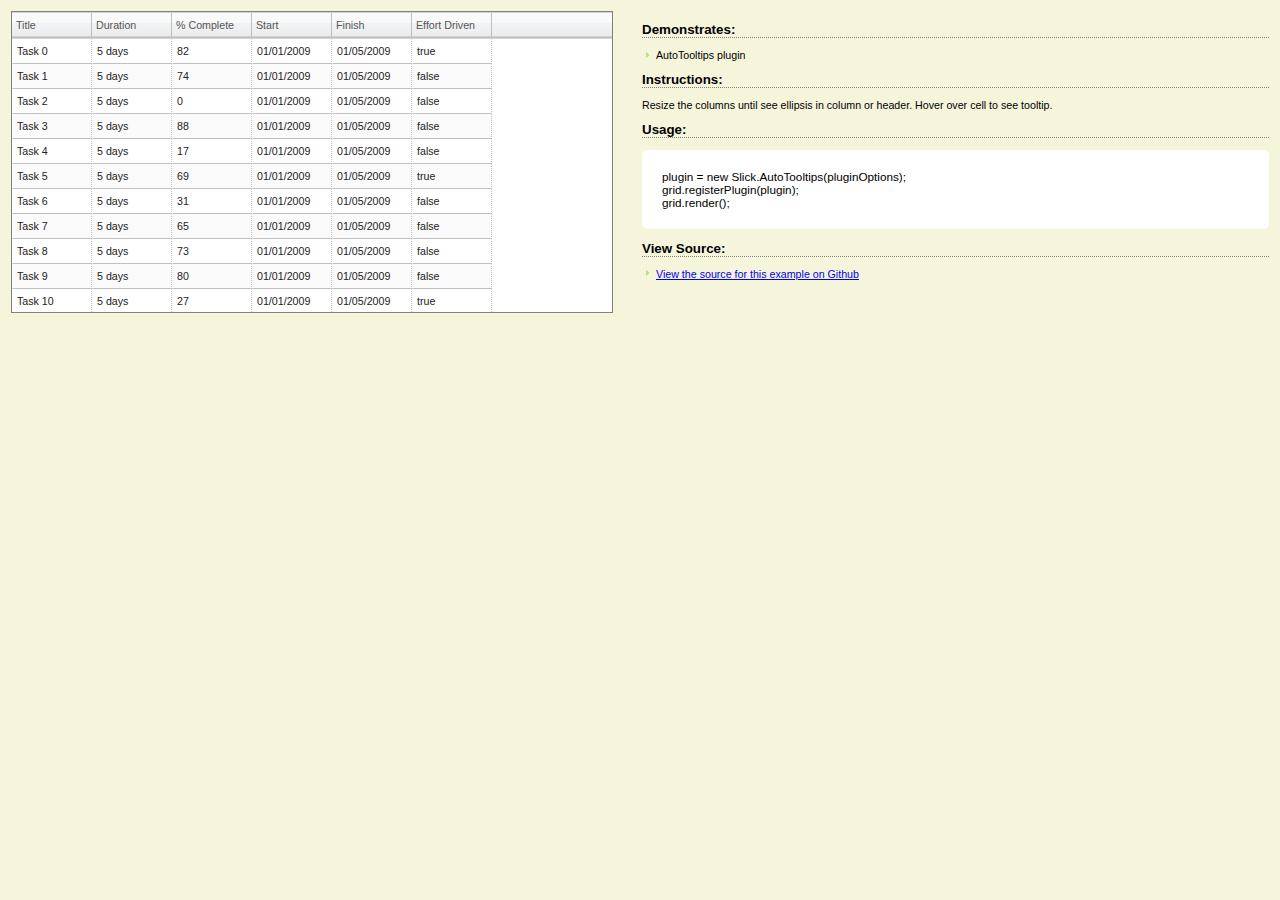
<file: lib/slickgrid/examples/example-autotooltips.html>
<!DOCTYPE HTML>
<html>
<head>
  <meta http-equiv="Content-Type" content="text/html; charset=iso-8859-1">
  <title>SlickGrid plugin example: AutoTooltips</title>
  <link rel="stylesheet" href="../slick.grid.css" type="text/css"/>
  <link rel="stylesheet" href="../css/smoothness/jquery-ui-1.8.16.custom.css" type="text/css"/>
  <link rel="stylesheet" href="examples.css" type="text/css"/>
</head>
<body>
<table width="100%">
  <tr>
    <td valign="top" width="50%">
      <div id="myGrid" style="width:600px;height:300px;"></div>
    </td>
    <td valign="top">
      <h2>Demonstrates:</h2>
      <ul>
        <li>AutoTooltips plugin</li>
      </ul>
      <h2>Instructions:</h2>
      <p>Resize the columns until see ellipsis in column or header.  Hover over cell to see tooltip.</p>
      <h2>Usage:</h2>
      <pre style="background-color: white; font-size: 110%; border-radius: 5px; padding: 20px; ">plugin = new Slick.AutoTooltips(pluginOptions);
grid.registerPlugin(plugin);
grid.render();</pre>

        <h2>View Source:</h2>
        <ul>
            <li><A href="https://github.com/mleibman/SlickGrid/blob/gh-pages/examples/example-autotooltips.html" target="_sourcewindow"> View the source for this example on Github</a></li>
        </ul>
    </td>
  </tr>
</table>

<script src="../lib/jquery-1.7.min.js"></script>
<script src="../lib/jquery.event.drag-2.2.js"></script>

<script src="../slick.core.js"></script>
<script src="../slick.grid.js"></script>
<script src="../plugins/slick.autotooltips.js"></script>

<script>
  var grid;
  var columns = [
    {id: "title", name: "Title", field: "title"},
    {id: "duration", name: "Duration", field: "duration"},
    {id: "%", name: "% Complete", field: "percentComplete"},
    {id: "start", name: "Start", field: "start"},
    {id: "finish", name: "Finish", field: "finish"},
    {id: "effort-driven", name: "Effort Driven", field: "effortDriven"}
  ];

  var options = {
    enableCellNavigation: true,
    enableColumnReorder: false
  };

  $(function () {
    var data = [];
    for (var i = 0; i < 500; i++) {
      data[i] = {
        title: "Task " + i,
        duration: "5 days",
        percentComplete: Math.round(Math.random() * 100),
        start: "01/01/2009",
        finish: "01/05/2009",
        effortDriven: (i % 5 == 0)
      };
    }

    grid = new Slick.Grid("#myGrid", data, columns, options);
    grid.registerPlugin( new Slick.AutoTooltips({ enableForHeaderCells: true }) );
    grid.render();
  })
</script>
</body>
</html>
</file>
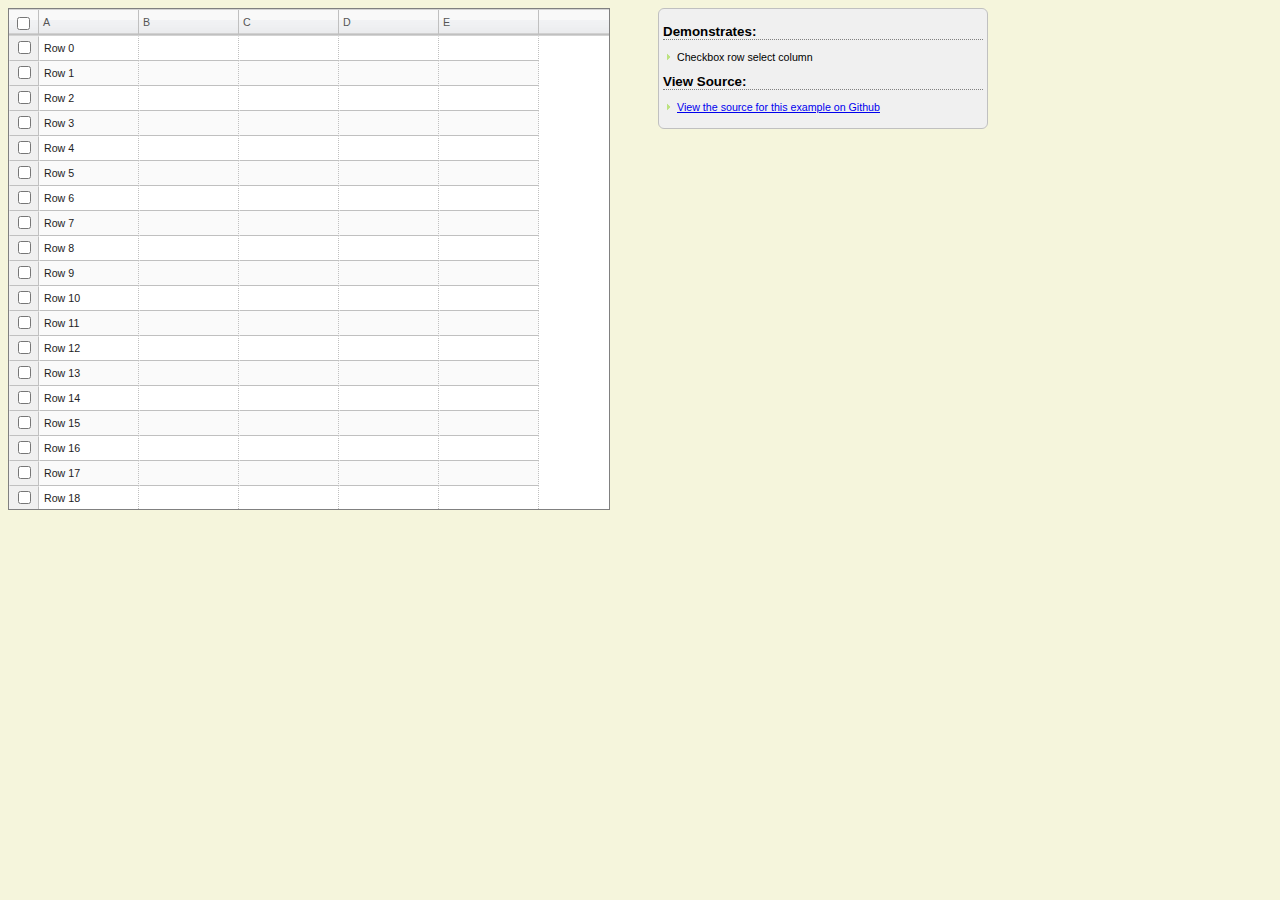
<file: lib/slickgrid/examples/example-checkbox-row-select.html>
<!DOCTYPE HTML>
<html>
<head>
  <meta http-equiv="Content-Type" content="text/html; charset=iso-8859-1">
  <link rel="stylesheet" href="../slick.grid.css" type="text/css"/>
  <link rel="stylesheet" href="../css/smoothness/jquery-ui-1.8.16.custom.css" type="text/css"/>
  <link rel="stylesheet" href="examples.css" type="text/css"/>
  <link rel="stylesheet" href="../controls/slick.columnpicker.css" type="text/css"/>
  <style>
    .slick-cell-checkboxsel {
      background: #f0f0f0;
      border-right-color: silver;
      border-right-style: solid;
    }
  </style>
</head>
<body>
<div style="position:relative">
  <div style="width:600px;">
    <div id="myGrid" style="width:100%;height:500px;"></div>
  </div>

  <div class="options-panel">
    <h2>Demonstrates:</h2>
    <ul>
      <li>Checkbox row select column</li>
    </ul>
      <h2>View Source:</h2>
      <ul>
          <li><A href="https://github.com/mleibman/SlickGrid/blob/gh-pages/examples/example-checkbox-row-select.html" target="_sourcewindow"> View the source for this example on Github</a></li>
      </ul>

  </div>
</div>

<script src="../lib/firebugx.js"></script>

<script src="../lib/jquery-1.7.min.js"></script>
<script src="../lib/jquery-ui-1.8.16.custom.min.js"></script>
<script src="../lib/jquery.event.drag-2.2.js"></script>

<script src="../slick.core.js"></script>
<script src="../plugins/slick.checkboxselectcolumn.js"></script>
<script src="../plugins/slick.autotooltips.js"></script>
<script src="../plugins/slick.cellrangedecorator.js"></script>
<script src="../plugins/slick.cellrangeselector.js"></script>
<script src="../plugins/slick.cellcopymanager.js"></script>
<script src="../plugins/slick.cellselectionmodel.js"></script>
<script src="../plugins/slick.rowselectionmodel.js"></script>
<script src="../controls/slick.columnpicker.js"></script>
<script src="../slick.formatters.js"></script>
<script src="../slick.editors.js"></script>
<script src="../slick.grid.js"></script>

<script>
  var grid;
  var data = [];
  var options = {
    editable: true,
    enableCellNavigation: true,
    asyncEditorLoading: false,
    autoEdit: false
  };
  var columns = [];

  $(function () {
    for (var i = 0; i < 100; i++) {
      var d = (data[i] = {});
      d[0] = "Row " + i;
    }

    var checkboxSelector = new Slick.CheckboxSelectColumn({
      cssClass: "slick-cell-checkboxsel"
    });

    columns.push(checkboxSelector.getColumnDefinition());

    for (var i = 0; i < 5; i++) {
      columns.push({
        id: i,
        name: String.fromCharCode("A".charCodeAt(0) + i),
        field: i,
        width: 100,
        editor: Slick.Editors.Text
      });
    }

    grid = new Slick.Grid("#myGrid", data, columns, options);
    grid.setSelectionModel(new Slick.RowSelectionModel({selectActiveRow: false}));
    grid.registerPlugin(checkboxSelector);

    var columnpicker = new Slick.Controls.ColumnPicker(columns, grid, options);
  })
</script>
</body>
</html>
</file>
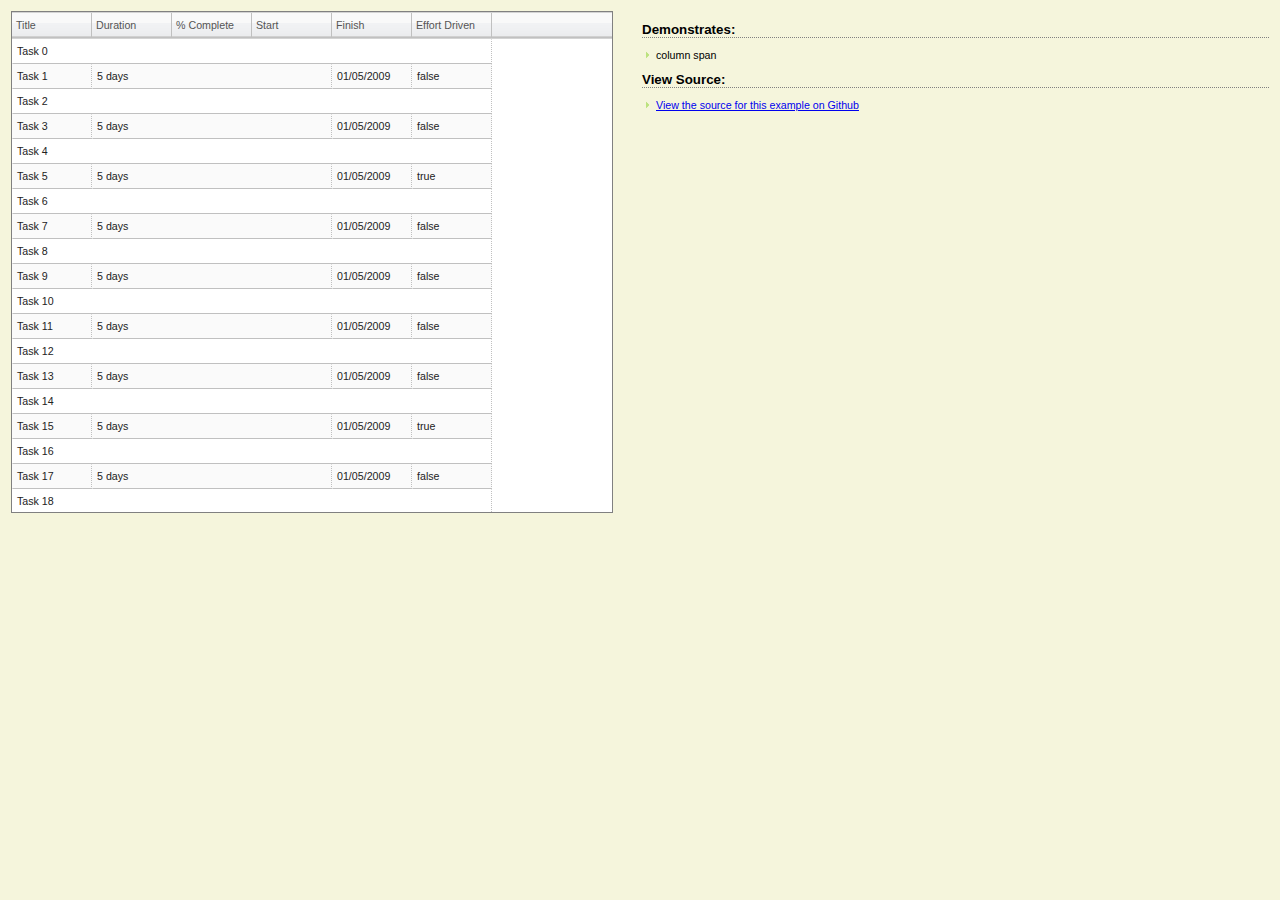
<file: lib/slickgrid/examples/example-colspan.html>
<!DOCTYPE HTML>
<html>
<head>
  <link rel="stylesheet" href="../slick.grid.css" type="text/css"/>
  <link rel="stylesheet" href="../css/smoothness/jquery-ui-1.8.16.custom.css" type="text/css"/>
  <link rel="stylesheet" href="examples.css" type="text/css"/>
</head>
<body>
<table width="100%">
  <tr>
    <td valign="top" width="50%">
      <div id="myGrid" style="width:600px;height:500px;"></div>
    </td>
    <td valign="top">
      <h2>Demonstrates:</h2>
      <ul>
        <li>column span</li>
      </ul>
        <h2>View Source:</h2>
        <ul>
            <li><A href="https://github.com/mleibman/SlickGrid/blob/gh-pages/examples/example-colspan.html" target="_sourcewindow"> View the source for this example on Github</a></li>
        </ul>
    </td>
  </tr>
</table>

<script src="../lib/jquery-1.7.min.js"></script>
<script src="../lib/jquery.event.drag-2.2.js"></script>

<script src="../slick.core.js"></script>
<script src="../plugins/slick.cellrangedecorator.js"></script>
<script src="../plugins/slick.cellrangeselector.js"></script>
<script src="../plugins/slick.cellselectionmodel.js"></script>
<script src="../slick.grid.js"></script>

<script>
  var grid;
  var columns = [
    {id: "title", name: "Title", field: "title"},
    {id: "duration", name: "Duration", field: "duration"},
    {id: "%", name: "% Complete", field: "percentComplete", selectable: false},
    {id: "start", name: "Start", field: "start"},
    {id: "finish", name: "Finish", field: "finish"},
    {id: "effort-driven", name: "Effort Driven", field: "effortDriven"}
  ];

  var options = {
    enableCellNavigation: true,
    enableColumnReorder: false
  };

  $(function () {
    var data = [];
    for (var i = 0; i < 500; i++) {
      data[i] = {
        title: "Task " + i,
        duration: "5 days",
        percentComplete: Math.round(Math.random() * 100),
        start: "01/01/2009",
        finish: "01/05/2009",
        effortDriven: (i % 5 == 0)
      };
    }

    data.getItemMetadata = function (row) {
      if (row % 2 === 1) {
        return {
          "columns": {
            "duration": {
              "colspan": 3
            }
          }
        };
      } else {
        return {
          "columns": {
            0: {
              "colspan": "*"
            }
          }
        };
      }
    };

    grid = new Slick.Grid("#myGrid", data, columns, options);

    grid.setSelectionModel(new Slick.CellSelectionModel());
  })
</script>
</body>
</html>
</file>
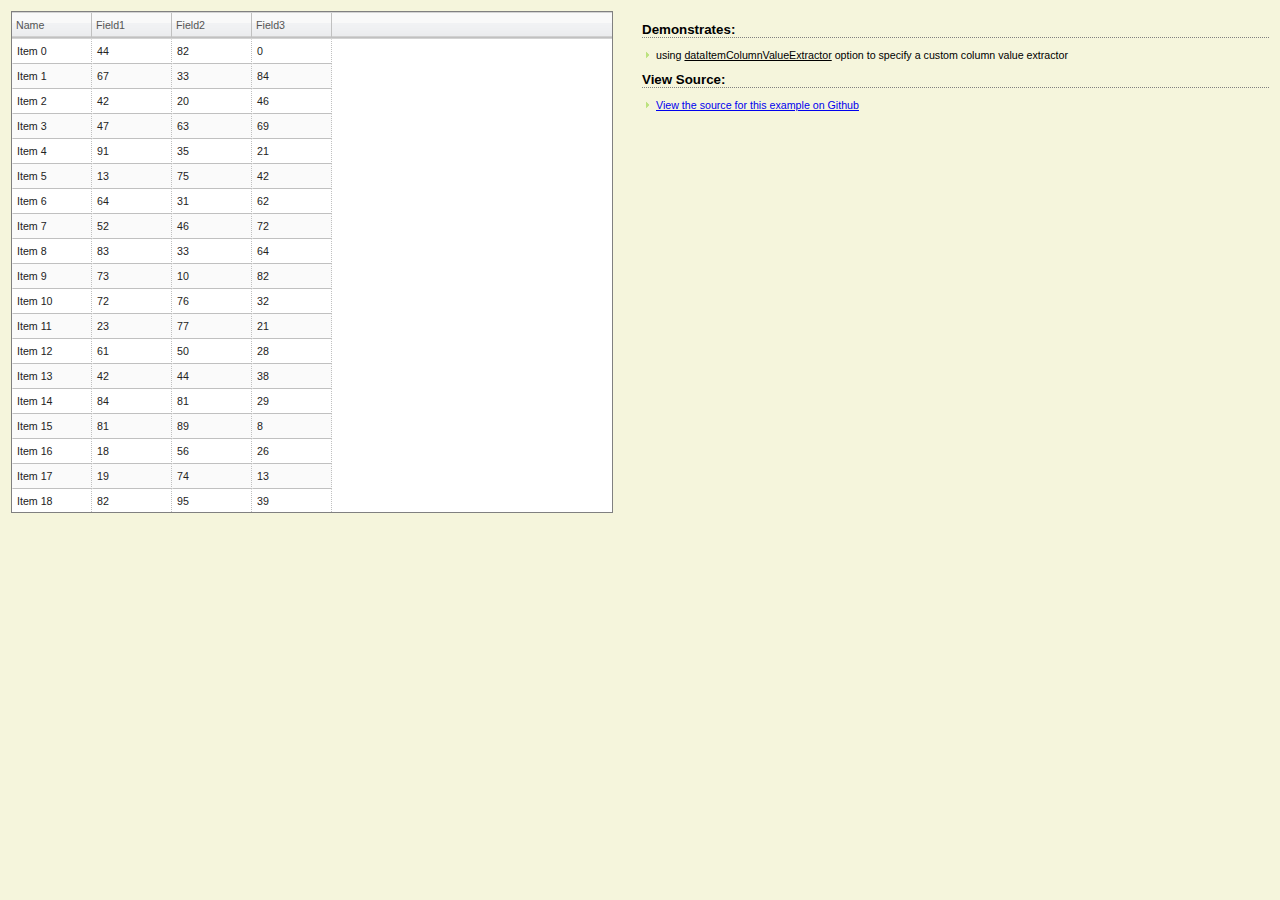
<file: lib/slickgrid/examples/example-custom-column-value-extractor.html>
<!DOCTYPE HTML>
<html>
<head>
  <meta http-equiv="Content-Type" content="text/html; charset=iso-8859-1">
  <title>SlickGrid example: Custom column value extractor</title>
  <link rel="stylesheet" href="../slick.grid.css" type="text/css"/>
  <link rel="stylesheet" href="../css/smoothness/jquery-ui-1.8.16.custom.css" type="text/css"/>
  <link rel="stylesheet" href="examples.css" type="text/css"/>
</head>
<body>
<table width="100%">
  <tr>
    <td valign="top" width="50%">
      <div id="myGrid" style="width:600px;height:500px;"></div>
    </td>
    <td valign="top">
      <h2>Demonstrates:</h2>
      <ul>
        <li>using <u>dataItemColumnValueExtractor</u> option to specify a custom column value extractor</li>
      </ul>
        <h2>View Source:</h2>
        <ul>
            <li><A href="https://github.com/mleibman/SlickGrid/blob/gh-pages/examples/example-custom-column-value-extractor.html" target="_sourcewindow"> View the source for this example on Github</a></li>
        </ul>
    </td>
  </tr>
</table>

<script src="../lib/jquery-1.7.min.js"></script>
<script src="../lib/jquery.event.drag-2.2.js"></script>

<script src="../slick.core.js"></script>
<script src="../slick.grid.js"></script>

<script>
  var grid;
  var columns = [
    {id: "title", name: "Name", field: "name"},
    {id: "field1", name: "Field1", field: "values", fieldIdx: 0},
    {id: "field2", name: "Field2", field: "values", fieldIdx: 1},
    {id: "field3", name: "Field3", field: "values", fieldIdx: 2}
  ];

  var options = {
    enableCellNavigation: true,
    enableColumnReorder: false,
    dataItemColumnValueExtractor: getItemColumnValue
  };

  // Get the item column value using a custom 'fieldIdx' column param
  function getItemColumnValue(item, column) {
    var values = item[column.field];
    if (column.fieldIdx !== undefined) {
      return values && values[column.fieldIdx];
    } else {
      return values;
    }
  }

  $(function () {
    var data = [];
    for (var i = 0; i < 500; i++) {
      data[i] = {
        name: "Item " + i,
        values: [
          Math.round(Math.random() * 100),
          Math.round(Math.random() * 100),
          Math.round(Math.random() * 100)
        ]
      };
    }

    grid = new Slick.Grid("#myGrid", data, columns, options);
  })
</script>
</body>
</html>
</file>
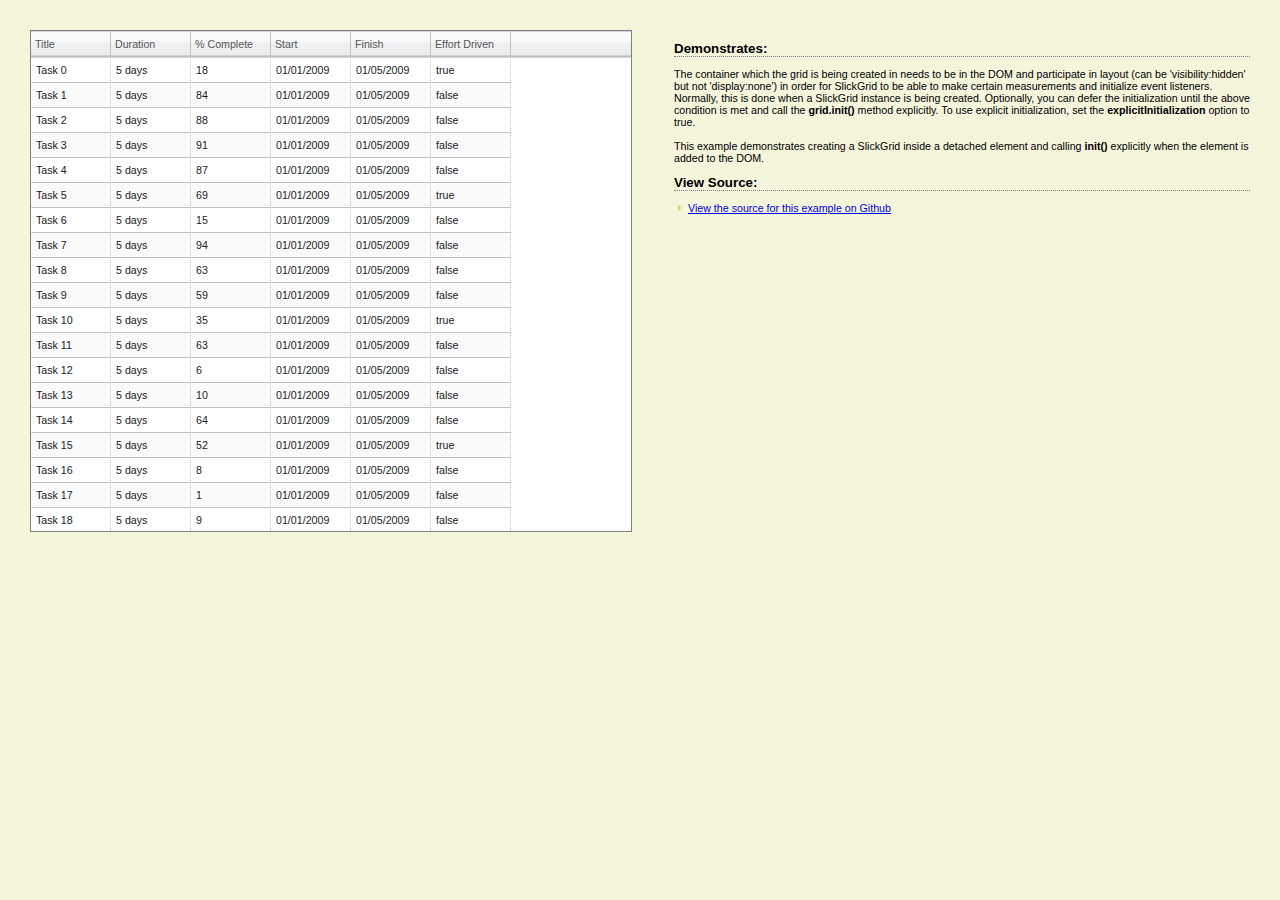
<file: lib/slickgrid/examples/example-explicit-initialization.html>
<!DOCTYPE HTML>
<html>
<head>
  <meta http-equiv="Content-Type" content="text/html; charset=iso-8859-1">
  <title>SlickGrid example: Explicit grid initialization</title>
  <link rel="stylesheet" href="../slick.grid.css" type="text/css"/>
  <link rel="stylesheet" href="../css/smoothness/jquery-ui-1.8.16.custom.css" type="text/css"/>
  <link rel="stylesheet" href="examples.css" type="text/css"/>
</head>
<body>
<table width="100%" cellpadding="20">
  <tr>
    <td valign="top" width="50%" id="myTable">
    </td>
    <td valign="top">
      <h2>Demonstrates:</h2>
      <p>
          The container which the grid is being created in needs to be in the DOM and participate in layout
          (can be 'visibility:hidden' but not 'display:none') in order for SlickGrid to be able to make certain
          measurements and initialize event listeners.  Normally, this is done when a SlickGrid instance is 
          being created.  Optionally, you can defer the initialization until the above condition is met and call
          the <b>grid.init()</b> method explicitly.  To use explicit initialization, set the <b>explicitInitialization</b>
          option to true.
          <br/><br/>
          This example demonstrates creating a SlickGrid inside a detached element and calling <b>init()</b> explicitly
          when the element is added to the DOM.
      </p>
        <h2>View Source:</h2>
        <ul>
            <li><A href="https://github.com/mleibman/SlickGrid/blob/gh-pages/examples/example-explicit-initialization.html" target="_sourcewindow"> View the source for this example on Github</a></li>
        </ul>
    </td>
  </tr>
</table>

<script src="../lib/jquery-1.7.min.js"></script>
<script src="../lib/jquery.event.drag-2.2.js"></script>

<script src="../slick.core.js"></script>
<script src="../slick.grid.js"></script>

<script>
  var grid;
  var columns = [
    {id: "title", name: "Title", field: "title"},
    {id: "duration", name: "Duration", field: "duration"},
    {id: "%", name: "% Complete", field: "percentComplete"},
    {id: "start", name: "Start", field: "start"},
    {id: "finish", name: "Finish", field: "finish"},
    {id: "effort-driven", name: "Effort Driven", field: "effortDriven"}
  ];

  var options = {
    enableCellNavigation: true,
    enableColumnReorder: false,
    explicitInitialization: true
  };

  $(function () {
    var data = [];
    for (var i = 0; i < 500; i++) {
      data[i] = {
        title: "Task " + i,
        duration: "5 days",
        percentComplete: Math.round(Math.random() * 100),
        start: "01/01/2009",
        finish: "01/05/2009",
        effortDriven: (i % 5 == 0)
      };
    }

    // create a detached container element
    var myGrid = $("<div id='myGrid' style='width:600px;height:500px;'></div>");
    grid = new Slick.Grid(myGrid, data, columns, options);


    // ... later on, append the container to the DOM and initialize SlickGrid
    myGrid.appendTo($("#myTable"));
    grid.init();
  })
</script>
</body>
</html>
</file>
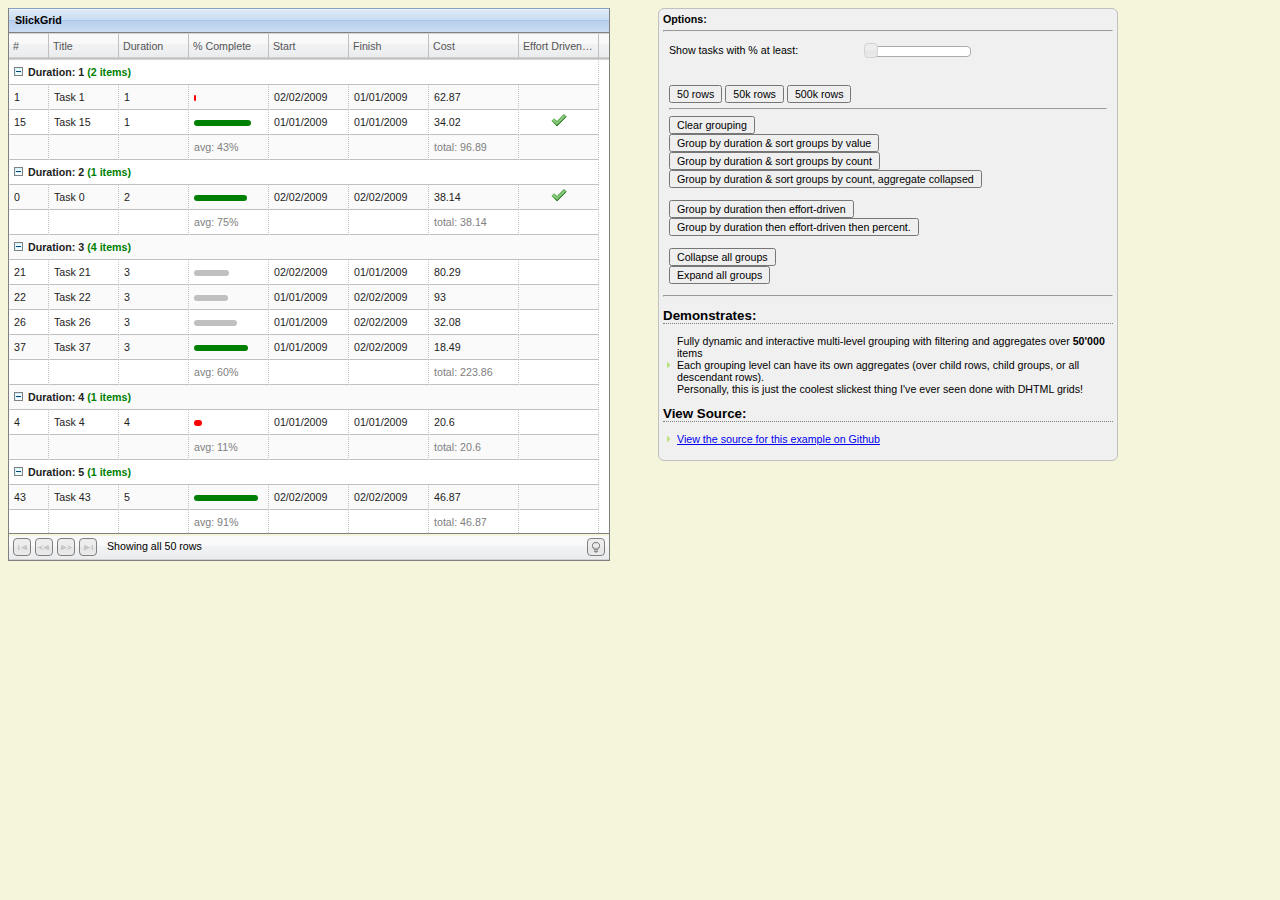
<file: lib/slickgrid/examples/example-grouping.html>
<!DOCTYPE HTML>
<html>
<head>
  <meta http-equiv="Content-Type" content="text/html; charset=iso-8859-1">
  <title>SlickGrid example: Grouping</title>
  <link rel="stylesheet" href="../slick.grid.css" type="text/css"/>
  <link rel="stylesheet" href="../controls/slick.pager.css" type="text/css"/>
  <link rel="stylesheet" href="../css/smoothness/jquery-ui-1.8.16.custom.css" type="text/css"/>
  <link rel="stylesheet" href="examples.css" type="text/css"/>
  <link rel="stylesheet" href="../controls/slick.columnpicker.css" type="text/css"/>
  <style>
    .cell-effort-driven {
      text-align: center;
    }

    .slick-group-title[level='0'] {
      font-weight: bold;
    }

    .slick-group-title[level='1'] {
      text-decoration: underline;
    }

    .slick-group-title[level='2'] {
      font-style: italic;
    }
  </style>
</head>
<body>
<div style="position:relative">
  <div style="width:600px;">
    <div class="grid-header" style="width:100%">
      <label>SlickGrid</label>
    </div>
    <div id="myGrid" style="width:100%;height:500px;"></div>
    <div id="pager" style="width:100%;height:20px;"></div>
  </div>

  <div class="options-panel" style="width:450px;">
    <b>Options:</b>
    <hr/>
    <div style="padding:6px;">
      <label style="width:200px;float:left">Show tasks with % at least: </label>

      <div style="padding:2px;">
        <div style="width:100px;display:inline-block;" id="pcSlider"></div>
      </div>
      <br/><br/>
      <button onclick="loadData(50)">50 rows</button>
      <button onclick="loadData(50000)">50k rows</button>
      <button onclick="loadData(500000)">500k rows</button>
      <hr/>
      <button onclick="dataView.setGrouping([])">Clear grouping</button>
      <br/>
      <button onclick="groupByDuration()">Group by duration & sort groups by value</button>
      <br/>
      <button onclick="groupByDurationOrderByCount(false)">Group by duration & sort groups by count</button>
      <br/>
      <button onclick="groupByDurationOrderByCount(true)">Group by duration & sort groups by count, aggregate
        collapsed
      </button>
      <br/>
      <br/>
      <button onclick="groupByDurationEffortDriven()">Group by duration then effort-driven</button>
      <br/>
      <button onclick="groupByDurationEffortDrivenPercent()">Group by duration then effort-driven then percent.</button>
      <br/>
      <br/>
      <button onclick="dataView.collapseAllGroups()">Collapse all groups</button>
      <br/>
      <button onclick="dataView.expandAllGroups()">Expand all groups</button>
      <br/>
    </div>
    <hr/>
    <h2>Demonstrates:</h2>
    <ul>
      <li>
        Fully dynamic and interactive multi-level grouping with filtering and aggregates over <b>50'000</b> items<br>
        Each grouping level can have its own aggregates (over child rows, child groups, or all descendant rows).<br>
        Personally, this is just the coolest slickest thing I've ever seen done with DHTML grids!
      </li>
    </ul>
      <h2>View Source:</h2>
      <ul>
          <li><A href="https://github.com/mleibman/SlickGrid/blob/gh-pages/examples/example-grouping.html" target="_sourcewindow"> View the source for this example on Github</a></li>
      </ul>
  </div>
</div>


<script src="../lib/firebugx.js"></script>

<script src="../lib/jquery-1.7.min.js"></script>
<script src="../lib/jquery-ui-1.8.16.custom.min.js"></script>
<script src="../lib/jquery.event.drag-2.2.js"></script>

<script src="../slick.core.js"></script>
<script src="../slick.formatters.js"></script>
<script src="../slick.editors.js"></script>
<script src="../plugins/slick.cellrangedecorator.js"></script>
<script src="../plugins/slick.cellrangeselector.js"></script>
<script src="../plugins/slick.cellselectionmodel.js"></script>
<script src="../slick.grid.js"></script>
<script src="../slick.groupitemmetadataprovider.js"></script>
<script src="../slick.dataview.js"></script>
<script src="../controls/slick.pager.js"></script>
<script src="../controls/slick.columnpicker.js"></script>

<script>
var dataView;
var grid;
var data = [];
var columns = [
  {id: "sel", name: "#", field: "num", cssClass: "cell-selection", width: 40, resizable: false, selectable: false, focusable: false },
  {id: "title", name: "Title", field: "title", width: 70, minWidth: 50, cssClass: "cell-title", sortable: true, editor: Slick.Editors.Text},
  {id: "duration", name: "Duration", field: "duration", width: 70, sortable: true, groupTotalsFormatter: sumTotalsFormatter},
  {id: "%", name: "% Complete", field: "percentComplete", width: 80, formatter: Slick.Formatters.PercentCompleteBar, sortable: true, groupTotalsFormatter: avgTotalsFormatter},
  {id: "start", name: "Start", field: "start", minWidth: 60, sortable: true},
  {id: "finish", name: "Finish", field: "finish", minWidth: 60, sortable: true},
  {id: "cost", name: "Cost", field: "cost", width: 90, sortable: true, groupTotalsFormatter: sumTotalsFormatter},
  {id: "effort-driven", name: "Effort Driven", width: 80, minWidth: 20, maxWidth: 80, cssClass: "cell-effort-driven", field: "effortDriven", formatter: Slick.Formatters.Checkmark, sortable: true}
];

var options = {
  enableCellNavigation: true,
  editable: true
};

var sortcol = "title";
var sortdir = 1;
var percentCompleteThreshold = 0;
var prevPercentCompleteThreshold = 0;

function avgTotalsFormatter(totals, columnDef) {
  var val = totals.avg && totals.avg[columnDef.field];
  if (val != null) {
    return "avg: " + Math.round(val) + "%";
  }
  return "";
}

function sumTotalsFormatter(totals, columnDef) {
  var val = totals.sum && totals.sum[columnDef.field];
  if (val != null) {
    return "total: " + ((Math.round(parseFloat(val)*100)/100));
  }
  return "";
}

function myFilter(item, args) {
  return item["percentComplete"] >= args.percentComplete;
}

function percentCompleteSort(a, b) {
  return a["percentComplete"] - b["percentComplete"];
}

function comparer(a, b) {
  var x = a[sortcol], y = b[sortcol];
  return (x == y ? 0 : (x > y ? 1 : -1));
}

function groupByDuration() {
  dataView.setGrouping({
    getter: "duration",
    formatter: function (g) {
      return "Duration:  " + g.value + "  <span style='color:green'>(" + g.count + " items)</span>";
    },
    aggregators: [
      new Slick.Data.Aggregators.Avg("percentComplete"),
      new Slick.Data.Aggregators.Sum("cost")
    ],
    aggregateCollapsed: false,
    lazyTotalsCalculation: true
  });
}

function groupByDurationOrderByCount(aggregateCollapsed) {
  dataView.setGrouping({
    getter: "duration",
    formatter: function (g) {
      return "Duration:  " + g.value + "  <span style='color:green'>(" + g.count + " items)</span>";
    },
    comparer: function (a, b) {
      return a.count - b.count;
    },
    aggregators: [
      new Slick.Data.Aggregators.Avg("percentComplete"),
      new Slick.Data.Aggregators.Sum("cost")
    ],
    aggregateCollapsed: aggregateCollapsed,
    lazyTotalsCalculation: true
  });
}

function groupByDurationEffortDriven() {
  dataView.setGrouping([
    {
      getter: "duration",
      formatter :function (g) {
        return "Duration:  " + g.value + "  <span style='color:green'>(" + g.count + " items)</span>";
      },
      aggregators: [
        new Slick.Data.Aggregators.Sum("duration"),
        new Slick.Data.Aggregators.Sum("cost")
      ],
      aggregateCollapsed: true,
      lazyTotalsCalculation: true
    },
    {
      getter: "effortDriven",
      formatter :function (g) {
        return "Effort-Driven:  " + (g.value ? "True" : "False") + "  <span style='color:green'>(" + g.count + " items)</span>";
      },
      aggregators: [
        new Slick.Data.Aggregators.Avg("percentComplete"),
        new Slick.Data.Aggregators.Sum("cost")
      ],
      collapsed: true,
      lazyTotalsCalculation: true
    }
  ]);
}

function groupByDurationEffortDrivenPercent() {
  dataView.setGrouping([
    {
      getter: "duration",
      formatter: function (g) {
        return "Duration:  " + g.value + "  <span style='color:green'>(" + g.count + " items)</span>";
      },
      aggregators: [
        new Slick.Data.Aggregators.Sum("duration"),
        new Slick.Data.Aggregators.Sum("cost")
      ],
      aggregateCollapsed: true,
      lazyTotalsCalculation: true
    },
    {
      getter: "effortDriven",
      formatter: function (g) {
        return "Effort-Driven:  " + (g.value ? "True" : "False") + "  <span style='color:green'>(" + g.count + " items)</span>";
      },
      aggregators :[
        new Slick.Data.Aggregators.Sum("duration"),
        new Slick.Data.Aggregators.Sum("cost")
      ],
      lazyTotalsCalculation: true
    },
    {
      getter: "percentComplete",
      formatter: function (g) {
        return "% Complete:  " + g.value + "  <span style='color:green'>(" + g.count + " items)</span>";
      },
      aggregators: [
        new Slick.Data.Aggregators.Avg("percentComplete")
      ],
      aggregateCollapsed: true,
      collapsed: true,
      lazyTotalsCalculation: true
    }
  ]);
}

function loadData(count) {
  var someDates = ["01/01/2009", "02/02/2009", "03/03/2009"];
  data = [];
  // prepare the data
  for (var i = 0; i < count; i++) {
    var d = (data[i] = {});

    d["id"] = "id_" + i;
    d["num"] = i;
    d["title"] = "Task " + i;
    d["duration"] = Math.round(Math.random() * 30);
    d["percentComplete"] = Math.round(Math.random() * 100);
    d["start"] = someDates[ Math.floor((Math.random()*2)) ];
    d["finish"] = someDates[ Math.floor((Math.random()*2)) ];
    d["cost"] = Math.round(Math.random() * 10000) / 100;
    d["effortDriven"] = (i % 5 == 0);
  }
  dataView.setItems(data);
}


$(".grid-header .ui-icon")
    .addClass("ui-state-default ui-corner-all")
    .mouseover(function (e) {
      $(e.target).addClass("ui-state-hover")
    })
    .mouseout(function (e) {
      $(e.target).removeClass("ui-state-hover")
    });

$(function () {
  var groupItemMetadataProvider = new Slick.Data.GroupItemMetadataProvider();
  dataView = new Slick.Data.DataView({
    groupItemMetadataProvider: groupItemMetadataProvider,
    inlineFilters: true
  });
  grid = new Slick.Grid("#myGrid", dataView, columns, options);

  // register the group item metadata provider to add expand/collapse group handlers
  grid.registerPlugin(groupItemMetadataProvider);
  grid.setSelectionModel(new Slick.CellSelectionModel());

  var pager = new Slick.Controls.Pager(dataView, grid, $("#pager"));
  var columnpicker = new Slick.Controls.ColumnPicker(columns, grid, options);


  grid.onSort.subscribe(function (e, args) {
    sortdir = args.sortAsc ? 1 : -1;
    sortcol = args.sortCol.field;

    if ($.browser.msie && $.browser.version <= 8) {
      // using temporary Object.prototype.toString override
      // more limited and does lexicographic sort only by default, but can be much faster

      var percentCompleteValueFn = function () {
        var val = this["percentComplete"];
        if (val < 10) {
          return "00" + val;
        } else if (val < 100) {
          return "0" + val;
        } else {
          return val;
        }
      };

      // use numeric sort of % and lexicographic for everything else
      dataView.fastSort((sortcol == "percentComplete") ? percentCompleteValueFn : sortcol, args.sortAsc);
    }
    else {
      // using native sort with comparer
      // preferred method but can be very slow in IE with huge datasets
      dataView.sort(comparer, args.sortAsc);
    }
  });

  // wire up model events to drive the grid
  dataView.onRowCountChanged.subscribe(function (e, args) {
    grid.updateRowCount();
    grid.render();
  });

  dataView.onRowsChanged.subscribe(function (e, args) {
    grid.invalidateRows(args.rows);
    grid.render();
  });


  var h_runfilters = null;

  // wire up the slider to apply the filter to the model
  $("#pcSlider,#pcSlider2").slider({
    "range": "min",
    "slide": function (event, ui) {
      Slick.GlobalEditorLock.cancelCurrentEdit();

      if (percentCompleteThreshold != ui.value) {
        window.clearTimeout(h_runfilters);
        h_runfilters = window.setTimeout(filterAndUpdate, 10);
        percentCompleteThreshold = ui.value;
      }
    }
  });


  function filterAndUpdate() {
    var isNarrowing = percentCompleteThreshold > prevPercentCompleteThreshold;
    var isExpanding = percentCompleteThreshold < prevPercentCompleteThreshold;
    var renderedRange = grid.getRenderedRange();

    dataView.setFilterArgs({
      percentComplete: percentCompleteThreshold
    });
    dataView.setRefreshHints({
      ignoreDiffsBefore: renderedRange.top,
      ignoreDiffsAfter: renderedRange.bottom + 1,
      isFilterNarrowing: isNarrowing,
      isFilterExpanding: isExpanding
    });
    dataView.refresh();

    prevPercentCompleteThreshold = percentCompleteThreshold;
  }

  // initialize the model after all the events have been hooked up
  dataView.beginUpdate();
  dataView.setFilter(myFilter);
  dataView.setFilterArgs({
    percentComplete: percentCompleteThreshold
  });
  loadData(50);
  groupByDuration();
  dataView.endUpdate();

  $("#gridContainer").resizable();
})
</script>
</body>
</html>
</file>
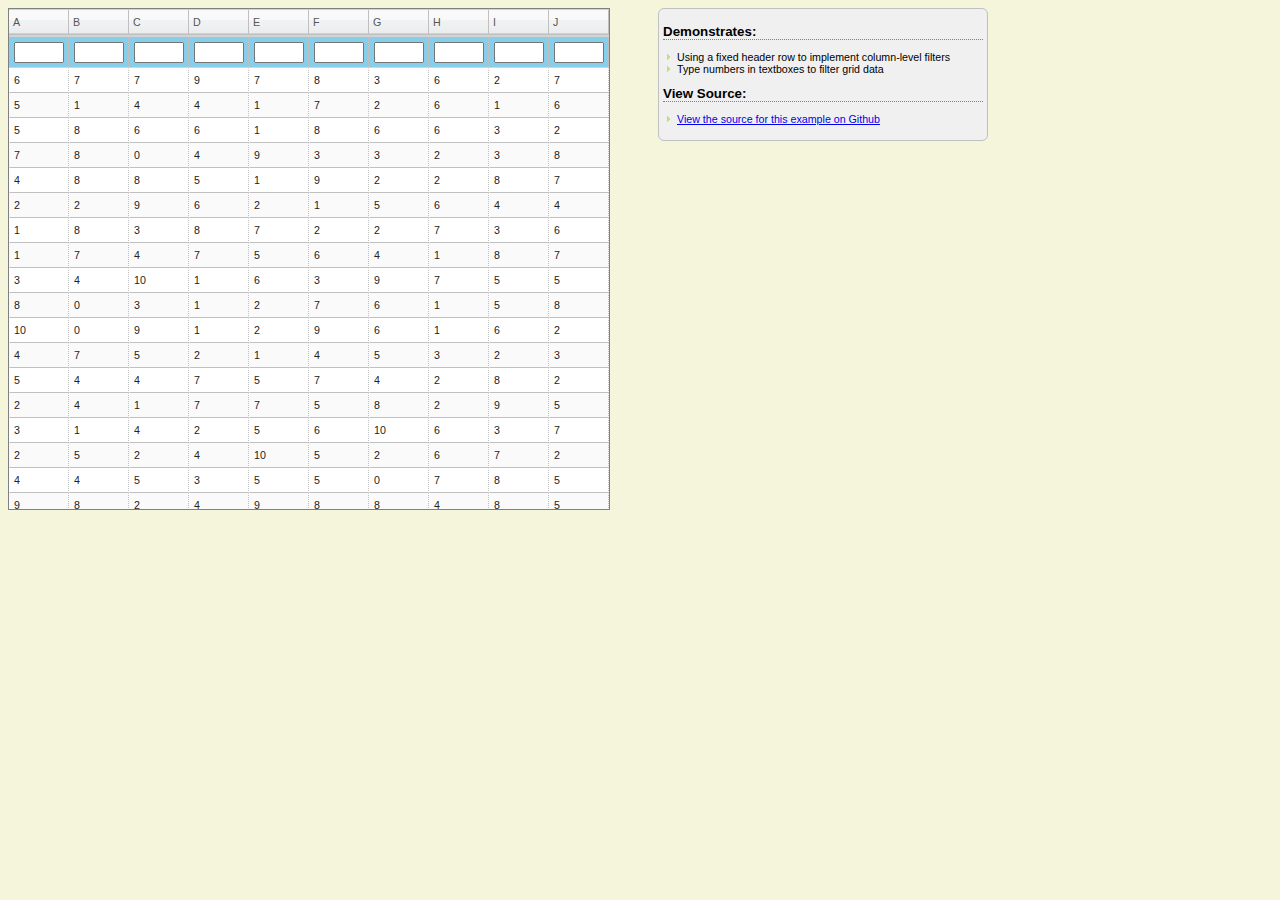
<file: lib/slickgrid/examples/example-header-row.html>
<!DOCTYPE HTML>
<html>
<head>
  <meta http-equiv="Content-Type" content="text/html; charset=iso-8859-1">
  <link rel="stylesheet" href="../css/smoothness/jquery-ui-1.8.16.custom.css" type="text/css"/>
  <link rel="stylesheet" href="../slick.grid.css" type="text/css"/>
  <link rel="stylesheet" href="examples.css" type="text/css"/>
  <style>
    .slick-headerrow-column {
      background: #87ceeb;
      text-overflow: clip;
      -moz-box-sizing: border-box;
      box-sizing: border-box;
    }

    .slick-headerrow-column input {
      margin: 0;
      padding: 0;
      width: 100%;
      height: 100%;
      -moz-box-sizing: border-box;
      box-sizing: border-box;
    }
  </style>
</head>
<body>
<div style="position:relative">
  <div style="width:600px;">
    <div id="myGrid" style="width:100%;height:500px;"></div>
  </div>

  <div class="options-panel">
    <h2>Demonstrates:</h2>
    <ul>
      <li>Using a fixed header row to implement column-level filters</li>
      <li>Type numbers in textboxes to filter grid data</li>
    </ul>
      <h2>View Source:</h2>
      <ul>
          <li><A href="https://github.com/mleibman/SlickGrid/blob/gh-pages/examples/example-header-row.html" target="_sourcewindow"> View the source for this example on Github</a></li>
      </ul>
  </div>
</div>

<script src="../lib/firebugx.js"></script>

<script src="../lib/jquery-1.7.min.js"></script>
<script src="../lib/jquery-ui-1.8.16.custom.min.js"></script>
<script src="../lib/jquery.event.drag-2.2.js"></script>

<script src="../slick.core.js"></script>
<script src="../slick.dataview.js"></script>
<script src="../slick.grid.js"></script>

<script>
  var dataView;
  var grid;
  var data = [];
  var options = {
    enableCellNavigation: true,
    showHeaderRow: true,
    headerRowHeight: 30,
    explicitInitialization: true
  };
  var columns = [];
  var columnFilters = {};

  for (var i = 0; i < 10; i++) {
    columns.push({
      id: i,
      name: String.fromCharCode("A".charCodeAt(0) + i),
      field: i,
      width: 60
    });
  }


  function filter(item) {
    for (var columnId in columnFilters) {
      if (columnId !== undefined && columnFilters[columnId] !== "") {
        var c = grid.getColumns()[grid.getColumnIndex(columnId)];
        if (item[c.field] != columnFilters[columnId]) {
          return false;
        }
      }
    }
    return true;
  }

  $(function () {
    for (var i = 0; i < 100; i++) {
      var d = (data[i] = {});
      d["id"] = i;
      for (var j = 0; j < columns.length; j++) {
        d[j] = Math.round(Math.random() * 10);
      }
    }

    dataView = new Slick.Data.DataView();
    grid = new Slick.Grid("#myGrid", dataView, columns, options);


    dataView.onRowCountChanged.subscribe(function (e, args) {
      grid.updateRowCount();
      grid.render();
    });

    dataView.onRowsChanged.subscribe(function (e, args) {
      grid.invalidateRows(args.rows);
      grid.render();
    });


    $(grid.getHeaderRow()).delegate(":input", "change keyup", function (e) {
      var columnId = $(this).data("columnId");
      if (columnId != null) {
        columnFilters[columnId] = $.trim($(this).val());
        dataView.refresh();
      }
    });

    grid.onHeaderRowCellRendered.subscribe(function(e, args) {
        $(args.node).empty();
        $("<input type='text'>")
           .data("columnId", args.column.id)
           .val(columnFilters[args.column.id])
           .appendTo(args.node);
    });

    grid.init();

    dataView.beginUpdate();
    dataView.setItems(data);
    dataView.setFilter(filter);
    dataView.endUpdate();
  })
</script>
</body>
</html>
</file>
<file: css/d3.paracoords.css>
.parcoords > svg, .parcoords > canvas { 
  font: 14px sans-serif;
  position: absolute;
}
.parcoords > canvas {
  pointer-events: none;
}

.parcoords text.label {
  cursor: default;
}

.parcoords rect.background {
  fill: transparent;
}
.parcoords rect.background:hover {
  fill: rgba(120,120,120,0.2);
}
.parcoords .resize rect {
  fill: rgba(0,0,0,0.1);
}
.parcoords rect.extent {
  fill: rgba(255,255,255,0.25);
  stroke: rgba(0,0,0,0.6);
}
.parcoords .axis line, .parcoords .axis path {
  fill: none;
  stroke: #222;
  shape-rendering: crispEdges;
}
.parcoords canvas {
  opacity: 1;
  -moz-transition: opacity 0.3s;
  -webkit-transition: opacity 0.3s;
  -o-transition: opacity 0.3s;
}
.parcoords canvas.faded {
  opacity: 0.25;
}
.parcoords {
	-webkit-touch-callout: none;
	-webkit-user-select: none;
	-khtml-user-select: none;
	-moz-user-select: none;
	-ms-user-select: none;
	user-select: none;
    background-color: white;
}
</file>
<file: css/style.css>
body {
  font-size: 14px;
  font-family: "Helvetica Neue", Arial, Helvetica, sans-serif;
  margin: 24px;
  background: #fcfcfc;
  line-height: 1.45em;
}
.process-body {
  margin-top: 60px;
}
nav {
  background-color: #333;
  margin: 0;
  overflow: hidden;
  text-align: center;
  font-size: 20px;
}
nav ul{
    margin: 0;
    padding: 0;
}
nav ul li {
    /* This allow us to arrange list items in a row, without using float */
    display: inline-block;
    list-style-type: none;
}

/* Create a style for the first level items */
nav > ul > li > a {
    color: #aaa;
    /* background-color:#FF0; */
    display: inline-block;
    line-height: 2em;
    padding: 0.5em 0.5em;
    text-decoration: none;
}
a {
  color: #555;
}
a:hover {
  color: #000;
}
ul {
  margin: 0 20px;
  padding: 0;
}
.dark {
  background: #222;
}
p {
  width: 90%;
}
pre {
  color: #444;
  font-family: Ubuntu Mono, Monaco, monospace;
  padding: 4px 8px;
  background: #f2f2f2;
  border: 1px solid #ccc;
}
h1 small {
  font-weight: normal;
  font-size: 0.5em;
}
h3 {
  margin-top: 40px;
}
.float {
  float: left;
}
.centered {
  text-align: center;
}
.hide {
  display: none;
}
input {
  font-size: 16px;
}

/* Cluster */

.subclone-clusters {
  width: 100%;
  height: 40px;
  border-top: 1px solid gray;
  border-bottom: 1px solid gray;
  /* border-top: 0; */
  /* vertical-align: middle; */
  background-color: #ccc;
}
.clusters-header {
  font-size: 20px;
  padding: 10px 5px 0px 20px;
  display: inline-block;
  /* vertical-align: middle; */
}
.cluster-item {
  cursor: pointer;
  padding: 3px;
  background-color: #eee;
  height: 30px;
  margin-left: 10px;
  border: 1px solid #000;
}
.cluster-item:hover {
  background-color: #aeaeae;
}
.cluster-header {
  font-size: 10px;
}
.cluster-item ul {
  line-height: 1em;
  margin: 0;
}
.cluster-item li {
  padding: 0;
}

#create-cluster-button {
  float: right;
  margin: 10px 20px 0px 0px;
}

/* Filter */
.subclone-filter {
  width: 100%;
  height: 34px;
  border-bottom: 1px solid gray;
  border-top: 0;
  background-color: #ccc;
}

.subclone-filter button, .subclone-filter label {
  margin: 0px 5px 0px 10px;
}
.subclone-filter button, .subclone-filter label, .subclone-filter select {
  margin-top: 8px;
}
</file>
<file: lib/slickgrid/lib/qunit.css>
ol#qunit-tests {
	font-family:"Helvetica Neue Light", "HelveticaNeue-Light", "Helvetica Neue", Calibri, Helvetica, Arial;
	margin:0;
	padding:0;
	list-style-position:inside;

	font-size: smaller;
}
ol#qunit-tests li{
	padding:0.4em 0.5em 0.4em 2.5em;
	border-bottom:1px solid #fff;
	font-size:small;
	list-style-position:inside;
}
ol#qunit-tests li ol{
	box-shadow: inset 0px 2px 13px #999;
	-moz-box-shadow: inset 0px 2px 13px #999;
	-webkit-box-shadow: inset 0px 2px 13px #999;
	margin-top:0.5em;
	margin-left:0;
	padding:0.5em;
	background-color:#fff;
	border-radius:15px;
	-moz-border-radius: 15px;
	-webkit-border-radius: 15px;
}
ol#qunit-tests li li{
	border-bottom:none;
	margin:0.5em;
	background-color:#fff;
	list-style-position: inside;
	padding:0.4em 0.5em 0.4em 0.5em;
}

ol#qunit-tests li li.pass{
	border-left:26px solid #C6E746;
	background-color:#fff;
	color:#5E740B;
	}
ol#qunit-tests li li.fail{
	border-left:26px solid #EE5757;
	background-color:#fff;
	color:#710909;
}
ol#qunit-tests li.pass{
	background-color:#D2E0E6;
	color:#528CE0;
}
ol#qunit-tests li.fail{
	background-color:#EE5757;
	color:#000;
}
ol#qunit-tests li strong {
	cursor:pointer;
}
h1#qunit-header{
	background-color:#0d3349;
	margin:0;
	padding:0.5em 0 0.5em 1em;
	color:#fff;
	font-family:"Helvetica Neue Light", "HelveticaNeue-Light", "Helvetica Neue", Calibri, Helvetica, Arial;
	border-top-right-radius:15px;
	border-top-left-radius:15px;
	-moz-border-radius-topright:15px;
	-moz-border-radius-topleft:15px;
	-webkit-border-top-right-radius:15px;
	-webkit-border-top-left-radius:15px;
	text-shadow: rgba(0, 0, 0, 0.5) 4px 4px 1px;
}
h2#qunit-banner{
	font-family:"Helvetica Neue Light", "HelveticaNeue-Light", "Helvetica Neue", Calibri, Helvetica, Arial;
	height:5px;
	margin:0;
	padding:0;
}
h2#qunit-banner.qunit-pass{
	background-color:#C6E746;
}
h2#qunit-banner.qunit-fail, #qunit-testrunner-toolbar {
	background-color:#EE5757;
}
#qunit-testrunner-toolbar {
	font-family:"Helvetica Neue Light", "HelveticaNeue-Light", "Helvetica Neue", Calibri, Helvetica, Arial;
	padding:0;
	/*width:80%;*/
	padding:0em 0 0.5em 2em;
	font-size: small;
}
h2#qunit-userAgent {
	font-family:"Helvetica Neue Light", "HelveticaNeue-Light", "Helvetica Neue", Calibri, Helvetica, Arial;
	background-color:#2b81af;
	margin:0;
	padding:0;
	color:#fff;
	font-size: small;
	padding:0.5em 0 0.5em 2.5em;
	text-shadow: rgba(0, 0, 0, 0.5) 2px 2px 1px;
}
p#qunit-testresult{
	font-family:"Helvetica Neue Light", "HelveticaNeue-Light", "Helvetica Neue", Calibri, Helvetica, Arial;
	margin:0;
	font-size: small;
	color:#2b81af;
	border-bottom-right-radius:15px;
	border-bottom-left-radius:15px;
	-moz-border-radius-bottomright:15px;
	-moz-border-radius-bottomleft:15px;
	-webkit-border-bottom-right-radius:15px;
	-webkit-border-bottom-left-radius:15px;
	background-color:#D2E0E6;
	padding:0.5em 0.5em 0.5em 2.5em;
}
strong b.fail{
	color:#710909;
	}
strong b.pass{
	color:#5E740B;
	}
</file>
<file: lib/slickgrid/examples.css>
@import url('slick-default-theme.css');

ul {
  margin-left: 0;
  padding: 0;
  cursor: default;
}

li {
  /* background: url("../images/arrow_right_spearmint.png") no-repeat center left; */
  padding: 0 0 0 14px;

  list-style: none;
  margin: 0;
}

#grid {
  background: white;
  outline: 0;
}

.grid-header {
  border: 1px solid gray;
  border-bottom: 0;
  border-top: 0;
  color: black;
  height: 24px;
  line-height: 24px;
}

.grid-header label {
  display: inline-block;
  font-weight: bold;
  margin: auto auto auto 6px;
}

.grid-header .ui-icon {
  margin: 4px 4px auto 6px;
  background-color: transparent;
  border-color: transparent;
}

.grid-header .ui-icon.ui-state-hover {
  background-color: white;
}

.grid-header #txtSearch {
  margin: 0 4px 0 4px;
  padding: 2px 2px;
  -moz-border-radius: 2px;
  -webkit-border-radius: 2px;
  border: 1px solid silver;
}

.options-panel {
  -moz-border-radius: 6px;
  -webkit-border-radius: 6px;
  border: 1px solid silver;
  background: #f0f0f0;
  padding: 4px;
  margin-bottom: 20px;
  width: 320px;
  position: absolute;
  top: 0px;
  left: 650px;
}

/* Individual cell styles */
.slick-cell.task-name {
  font-weight: bold;
  text-align: right;
}

.slick-cell.task-percent {
  text-align: right;
}

.slick-cell.cell-move-handle {
  font-weight: bold;
  text-align: right;
  border-right: solid gray;

  background: #efefef;
  cursor: move;
}

.cell-move-handle:hover {
  background: #b6b9bd;
}

.slick-row.selected .cell-move-handle {
  background: #D5DC8D;
}

.slick-row .cell-actions {
  text-align: left;
}

.slick-row.complete {
  background-color: #DFD;
  color: #555;
}

.percent-complete-bar {
  display: inline-block;
  height: 6px;
  -moz-border-radius: 3px;
  -webkit-border-radius: 3px;
}

/* Slick.Editors.Text, Slick.Editors.Date */
input.editor-text {
  width: 100%;
  height: 100%;
  border: 0;
  margin: 0;
  background: transparent;
  outline: 0;
  padding: 0;

}

.ui-datepicker-trigger {
  margin-top: 2px;
  padding: 0;
  vertical-align: top;
}

/* Slick.Editors.PercentComplete */
input.editor-percentcomplete {
  width: 100%;
  height: 100%;
  border: 0;
  margin: 0;
  background: transparent;
  outline: 0;
  padding: 0;

  float: left;
}

.editor-percentcomplete-picker {
  position: relative;
  display: inline-block;
  width: 16px;
  height: 100%;
  overflow: visible;
  z-index: 1000;
  float: right;
}

.editor-percentcomplete-helper {
  border: 0 solid gray;
  position: absolute;
  top: -2px;
  left: -9px;
  padding-left: 9px;

  width: 120px;
  height: 140px;
  display: none;
  overflow: visible;
}

.editor-percentcomplete-wrapper {
  background: beige;
  padding: 20px 8px;

  width: 100%;
  height: 98px;
  border: 1px solid gray;
  border-left: 0;
}

.editor-percentcomplete-buttons {
  float: right;
}

.editor-percentcomplete-buttons button {
  width: 80px;
}

.editor-percentcomplete-slider {
  float: left;
}

.editor-percentcomplete-picker:hover .editor-percentcomplete-helper {
  display: block;
}

.editor-percentcomplete-helper:hover {
  display: block;
}

/* Slick.Editors.YesNoSelect */
select.editor-yesno {
  width: 100%;
  margin: 0;
  vertical-align: middle;
}

/* Slick.Editors.Checkbox */
input.editor-checkbox {
  margin: 0;
  height: 100%;
  padding: 0;
  border: 0;
}
</file>
<file: css/nouislider.min.css>
/*! nouislider - 8.1.0 - 2015-10-25 16:05:44 */


.noUi-target,.noUi-target *{-webkit-touch-callout:none;-webkit-user-select:none;-ms-touch-action:none;touch-action:none;-ms-user-select:none;-moz-user-select:none;-moz-box-sizing:border-box;box-sizing:border-box}.noUi-target{position:relative;direction:ltr}.noUi-base{width:100%;height:100%;position:relative;z-index:1}.noUi-origin{position:absolute;right:0;top:0;left:0;bottom:0}.noUi-handle{position:relative;z-index:1}.noUi-stacking .noUi-handle{z-index:10}.noUi-state-tap .noUi-origin{-webkit-transition:left .3s,top .3s;transition:left .3s,top .3s}.noUi-state-drag *{cursor:inherit!important}.noUi-base{-webkit-transform:translate3d(0,0,0);transform:translate3d(0,0,0)}.noUi-horizontal{height:18px}.noUi-horizontal .noUi-handle{width:34px;height:28px;left:-17px;top:-6px}.noUi-vertical{width:18px}.noUi-vertical .noUi-handle{width:28px;height:34px;left:-6px;top:-17px}.noUi-background{background:#FAFAFA;box-shadow:inset 0 1px 1px #f0f0f0}.noUi-connect{background:#3FB8AF;box-shadow:inset 0 0 3px rgba(51,51,51,.45);-webkit-transition:background 450ms;transition:background 450ms}.noUi-origin{border-radius:2px}.noUi-target{border-radius:4px;border:1px solid #D3D3D3;box-shadow:inset 0 1px 1px #F0F0F0,0 3px 6px -5px #BBB}.noUi-target.noUi-connect{box-shadow:inset 0 0 3px rgba(51,51,51,.45),0 3px 6px -5px #BBB}.noUi-draggable{cursor:w-resize}.noUi-vertical .noUi-draggable{cursor:n-resize}.noUi-handle{border:1px solid #D9D9D9;border-radius:3px;background:#FFF;cursor:default;box-shadow:inset 0 0 1px #FFF,inset 0 1px 7px #EBEBEB,0 3px 6px -3px #BBB}.noUi-active{box-shadow:inset 0 0 1px #FFF,inset 0 1px 7px #DDD,0 3px 6px -3px #BBB}.noUi-handle:after,.noUi-handle:before{content:"";display:block;position:absolute;height:14px;width:1px;background:#E8E7E6;left:14px;top:6px}.noUi-handle:after{left:17px}.noUi-vertical .noUi-handle:after,.noUi-vertical .noUi-handle:before{width:14px;height:1px;left:6px;top:14px}.noUi-vertical .noUi-handle:after{top:17px}[disabled] .noUi-connect,[disabled].noUi-connect{background:#B8B8B8}[disabled] .noUi-handle,[disabled].noUi-origin{cursor:not-allowed}.noUi-pips,.noUi-pips *{-moz-box-sizing:border-box;box-sizing:border-box}.noUi-pips{position:absolute;color:#999}.noUi-value{width:40px;position:absolute;text-align:center}.noUi-value-sub{color:#ccc;font-size:10px}.noUi-marker{position:absolute;background:#CCC}.noUi-marker-large,.noUi-marker-sub{background:#AAA}.noUi-pips-horizontal{padding:10px 0;height:50px;top:100%;left:0;width:100%}.noUi-value-horizontal{margin-left:-20px;padding-top:20px}.noUi-value-horizontal.noUi-value-sub{padding-top:15px}.noUi-marker-horizontal.noUi-marker{margin-left:-1px;width:2px;height:5px}.noUi-marker-horizontal.noUi-marker-sub{height:10px}.noUi-marker-horizontal.noUi-marker-large{height:15px}.noUi-pips-vertical{padding:0 10px;height:100%;top:0;left:100%}.noUi-value-vertical{width:15px;margin-left:20px;margin-top:-5px}.noUi-marker-vertical.noUi-marker{width:5px;height:2px;margin-top:-1px}.noUi-marker-vertical.noUi-marker-sub{width:10px}.noUi-marker-vertical.noUi-marker-large{width:15px}.noUi-tooltip{display:block;position:absolute;border:1px solid #D9D9D9;border-radius:3px;background:#fff;padding:5px;left:-9px;text-align:center;width:50px}.noUi-handle-lower .noUi-tooltip{top:-32px}.noUi-handle-upper .noUi-tooltip{bottom:-32px}
</file>
<file: lib/slickgrid/examples/examples.css>
@import url('../slick-default-theme.css');

* {
  font-family: arial;
  font-size: 8pt;
}

body {
  background: beige;
  padding: 0;
  margin: 8px;
}

h2 {
  font-size: 10pt;
  border-bottom: 1px dotted gray;
}

ul {
  margin-left: 0;
  padding: 0;
  cursor: default;
}

li {
  background: url("../images/arrow_right_spearmint.png") no-repeat center left;
  padding: 0 0 0 14px;

  list-style: none;
  margin: 0;
}

#myGrid {
  background: white;
  outline: 0;
  border: 1px solid gray;
}

.grid-header {
  border: 1px solid gray;
  border-bottom: 0;
  border-top: 0;
  background: url('../images/header-bg.gif') repeat-x center top;
  color: black;
  height: 24px;
  line-height: 24px;
}

.grid-header label {
  display: inline-block;
  font-weight: bold;
  margin: auto auto auto 6px;
}

.grid-header .ui-icon {
  margin: 4px 4px auto 6px;
  background-color: transparent;
  border-color: transparent;
}

.grid-header .ui-icon.ui-state-hover {
  background-color: white;
}

.grid-header #txtSearch {
  margin: 0 4px 0 4px;
  padding: 2px 2px;
  -moz-border-radius: 2px;
  -webkit-border-radius: 2px;
  border: 1px solid silver;
}

.options-panel {
  -moz-border-radius: 6px;
  -webkit-border-radius: 6px;
  border: 1px solid silver;
  background: #f0f0f0;
  padding: 4px;
  margin-bottom: 20px;
  width: 320px;
  position: absolute;
  top: 0px;
  left: 650px;
}

/* Individual cell styles */
.slick-cell.task-name {
  font-weight: bold;
  text-align: right;
}

.slick-cell.task-percent {
  text-align: right;
}

.slick-cell.cell-move-handle {
  font-weight: bold;
  text-align: right;
  border-right: solid gray;

  background: #efefef;
  cursor: move;
}

.cell-move-handle:hover {
  background: #b6b9bd;
}

.slick-row.selected .cell-move-handle {
  background: #D5DC8D;
}

.slick-row .cell-actions {
  text-align: left;
}

.slick-row.complete {
  background-color: #DFD;
  color: #555;
}

.percent-complete-bar {
  display: inline-block;
  height: 6px;
  -moz-border-radius: 3px;
  -webkit-border-radius: 3px;
}

/* Slick.Editors.Text, Slick.Editors.Date */
input.editor-text {
  width: 100%;
  height: 100%;
  border: 0;
  margin: 0;
  background: transparent;
  outline: 0;
  padding: 0;

}

.ui-datepicker-trigger {
  margin-top: 2px;
  padding: 0;
  vertical-align: top;
}

/* Slick.Editors.PercentComplete */
input.editor-percentcomplete {
  width: 100%;
  height: 100%;
  border: 0;
  margin: 0;
  background: transparent;
  outline: 0;
  padding: 0;

  float: left;
}

.editor-percentcomplete-picker {
  position: relative;
  display: inline-block;
  width: 16px;
  height: 100%;
  background: url("../images/pencil.gif") no-repeat center center;
  overflow: visible;
  z-index: 1000;
  float: right;
}

.editor-percentcomplete-helper {
  border: 0 solid gray;
  position: absolute;
  top: -2px;
  left: -9px;
  background: url("../images/editor-helper-bg.gif") no-repeat top left;
  padding-left: 9px;

  width: 120px;
  height: 140px;
  display: none;
  overflow: visible;
}

.editor-percentcomplete-wrapper {
  background: beige;
  padding: 20px 8px;

  width: 100%;
  height: 98px;
  border: 1px solid gray;
  border-left: 0;
}

.editor-percentcomplete-buttons {
  float: right;
}

.editor-percentcomplete-buttons button {
  width: 80px;
}

.editor-percentcomplete-slider {
  float: left;
}

.editor-percentcomplete-picker:hover .editor-percentcomplete-helper {
  display: block;
}

.editor-percentcomplete-helper:hover {
  display: block;
}

/* Slick.Editors.YesNoSelect */
select.editor-yesno {
  width: 100%;
  margin: 0;
  vertical-align: middle;
}

/* Slick.Editors.Checkbox */
input.editor-checkbox {
  margin: 0;
  height: 100%;
  padding: 0;
  border: 0;
}
</file>
